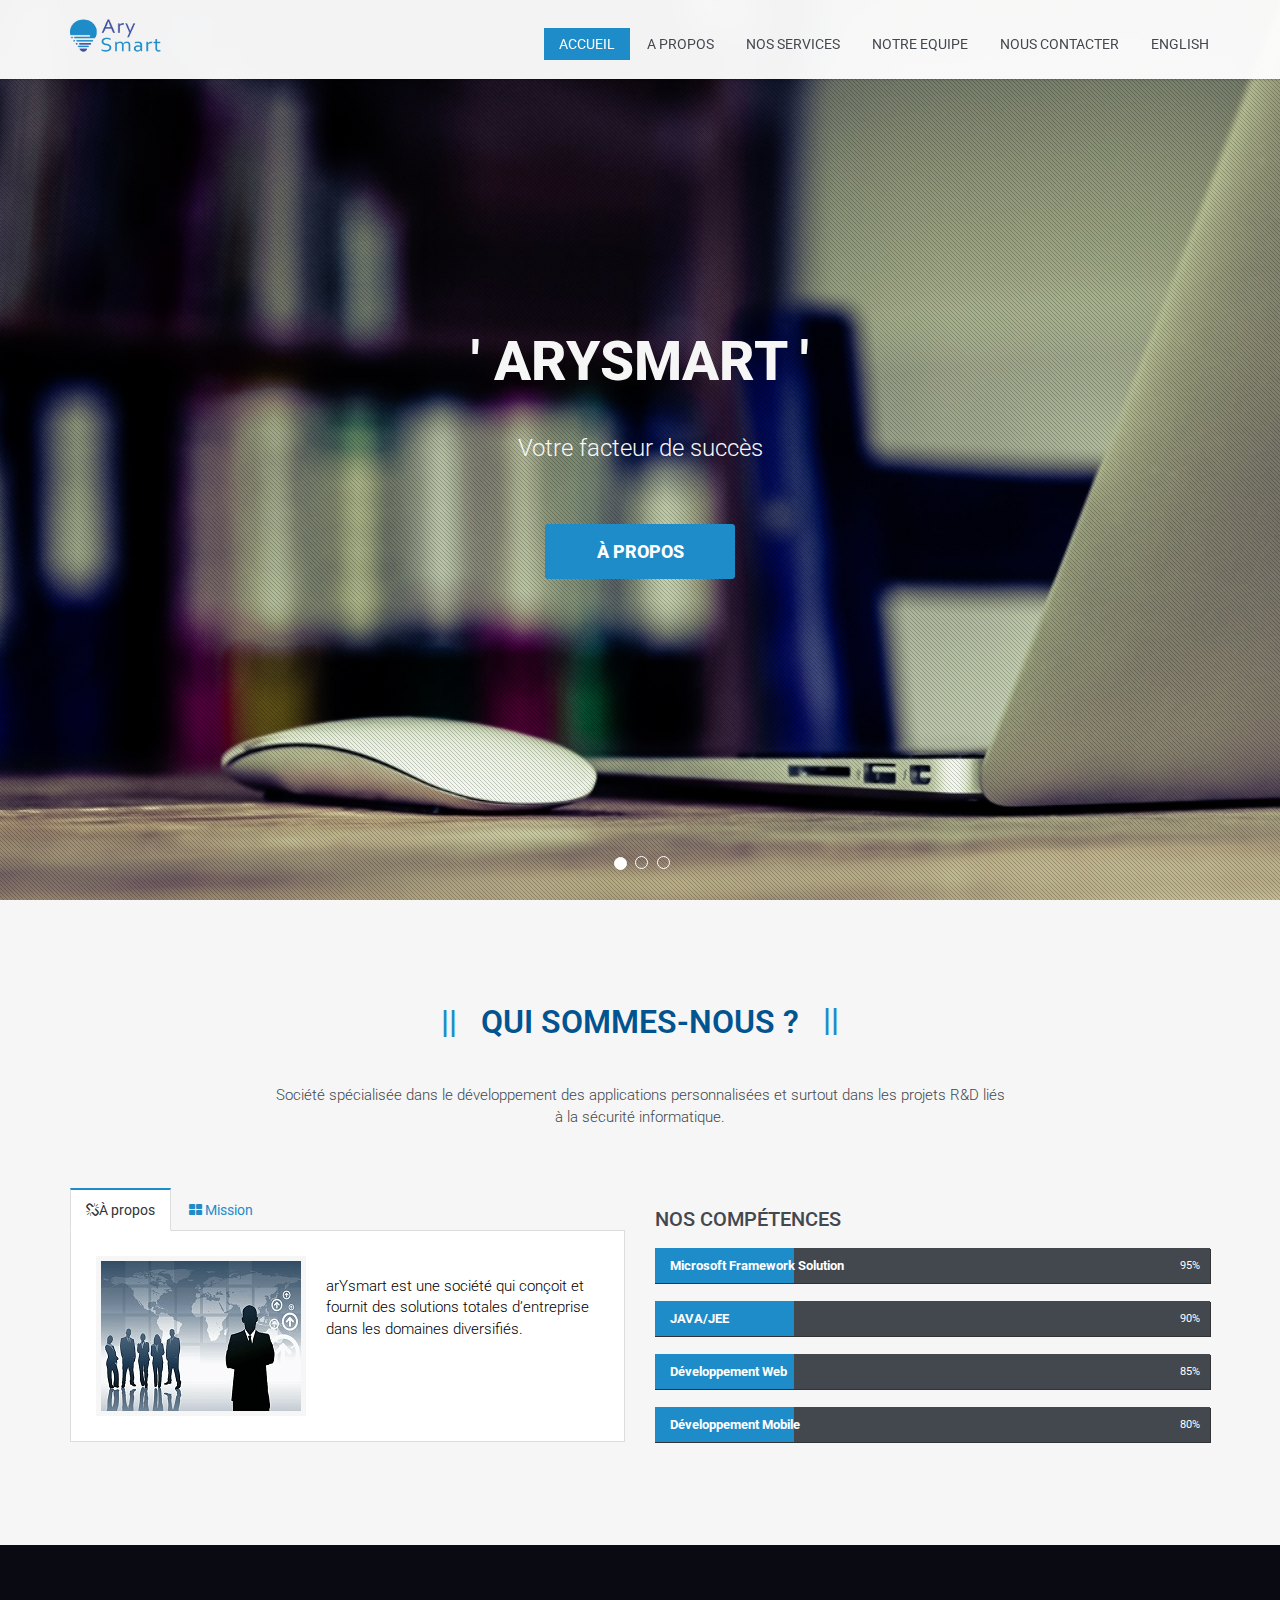
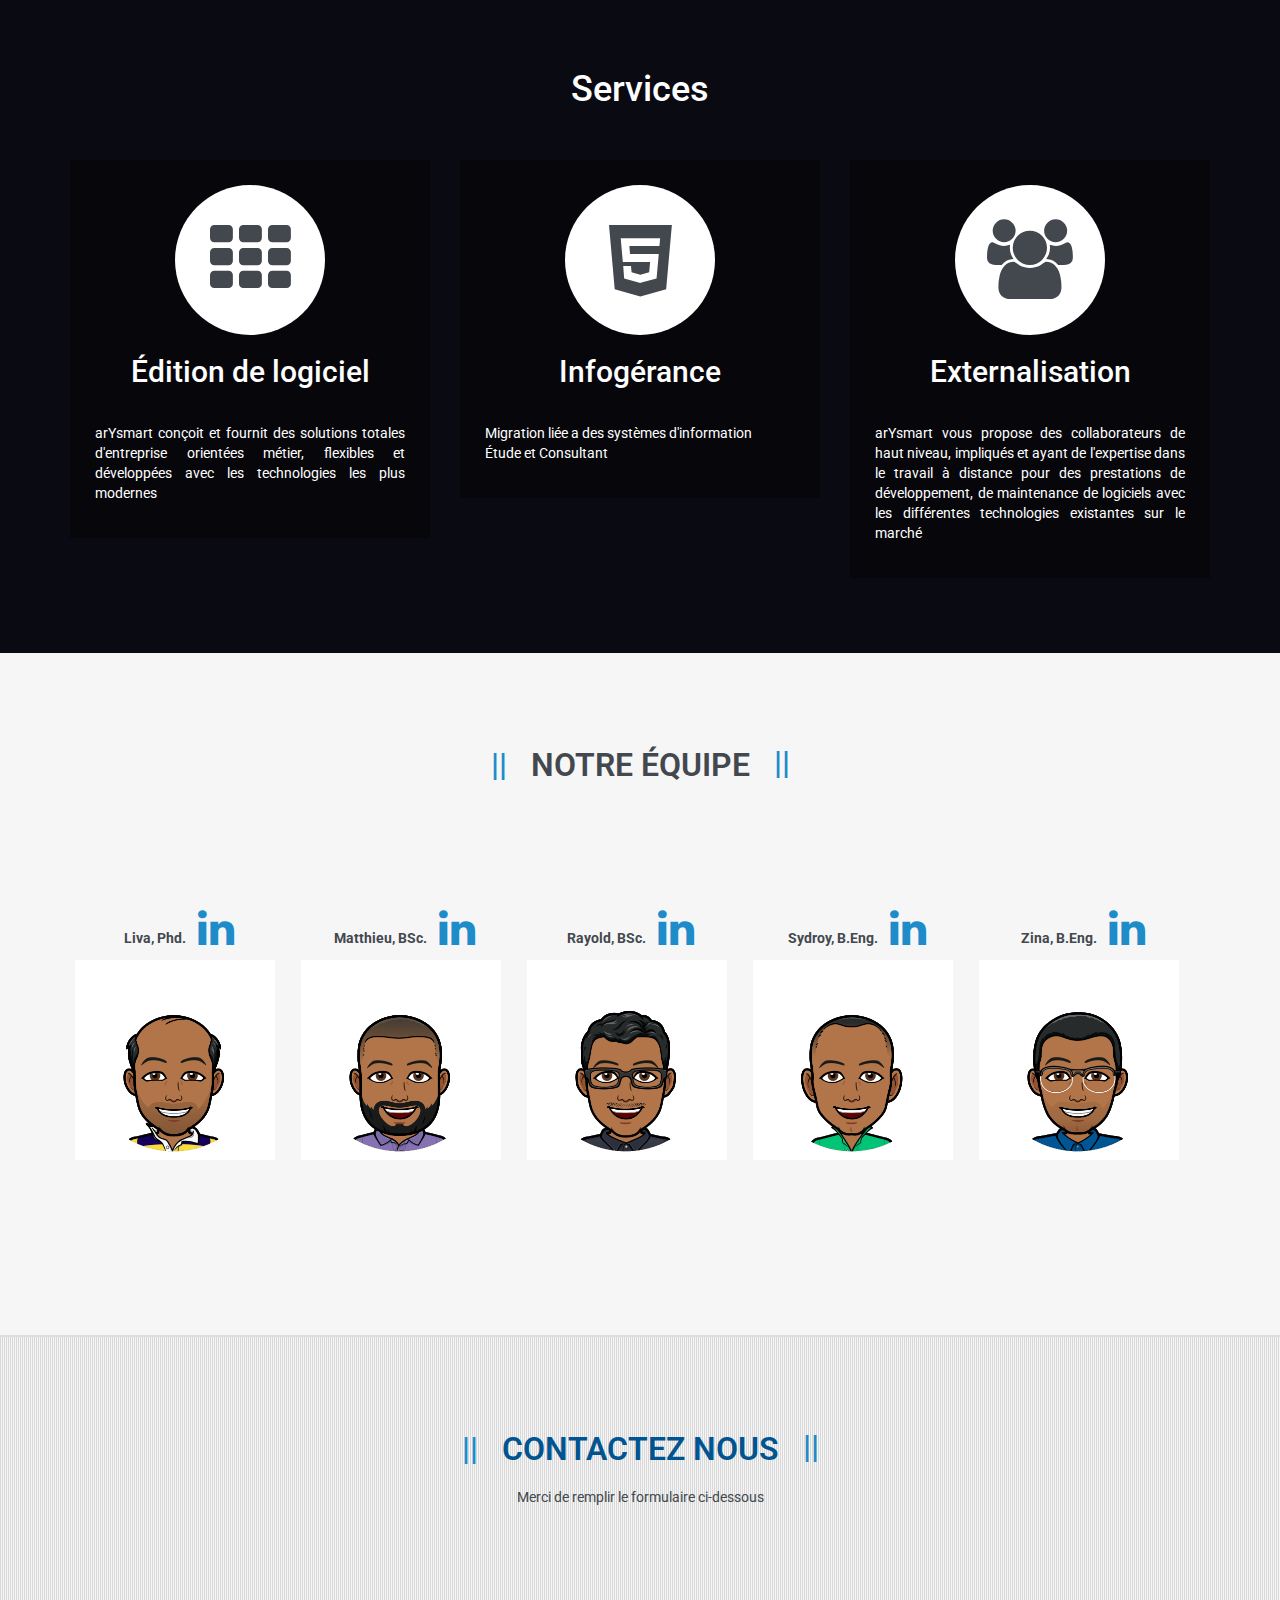
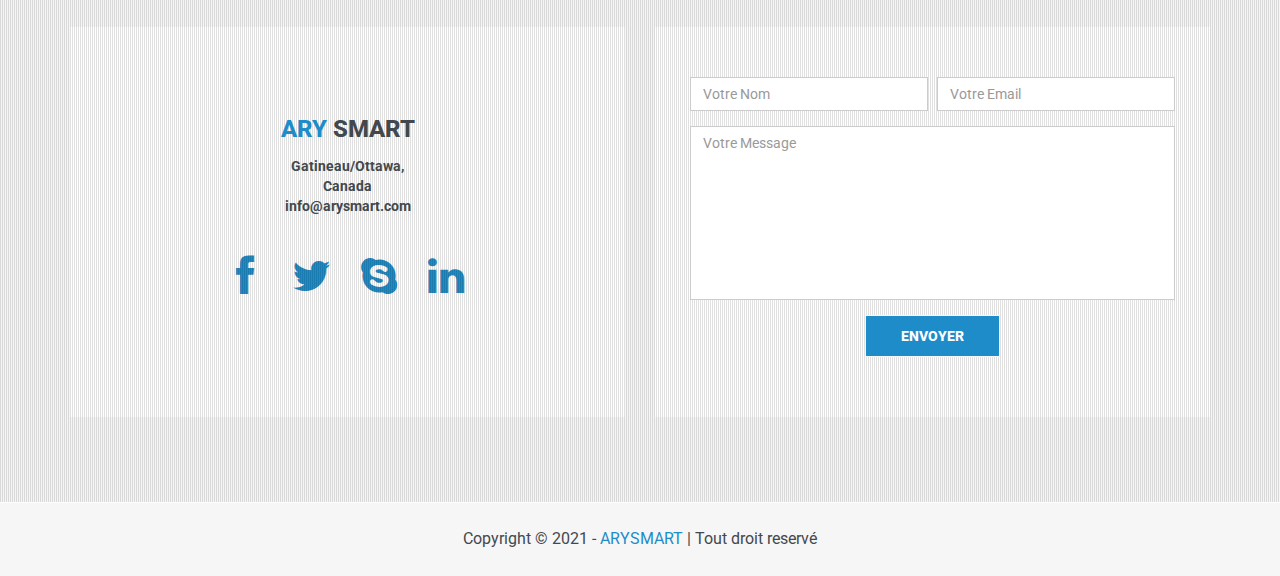
<file: index.html>
﻿<!DOCTYPE html>
<html lang="en">
<head> 
	<meta charset="utf-8"> 
	<meta name="viewport" content="width=device-width, initial-scale=1.0"> 
	<meta name="description" content="SSII nearshore: arYsmart votre facteur de succès.">
	<meta name="keywords" content="ARY, SMART, Nearshore, Service, Digital, Logiciel, JAVA" /> 
	<meta name="author" content=""> 
	<title>arYsmart , votre facteur de succès.</title> 
	<link href="css/bootstrap.min.css" rel="stylesheet">
	<link href="css/prettyPhoto.css" rel="stylesheet"> 
	<link href="css/font-awesome.min.css" rel="stylesheet">
	<link href="css/animate.css" rel="stylesheet"> 
	<link href="css/main.css" rel="stylesheet">
	<link href="css/responsive.css" rel="stylesheet"> 
	<!--[if lt IE 9]> <script src="js/html5shiv.js"></script> 
	<script src="js/respond.min.js"></script> <![endif]--> 
	<link rel="shortcut icon" href="images/ico/favicon.png"> 
	<link rel="apple-touch-icon-precomposed" sizes="144x144" href="images/ico/apple-touch-icon-144-precomposed.png"> 
	<link rel="apple-touch-icon-precomposed" sizes="114x114" href="images/ico/apple-touch-icon-114-precomposed.png"> 
	<link rel="apple-touch-icon-precomposed" sizes="72x72" href="images/ico/apple-touch-icon-72-precomposed.png"> 
	<link rel="apple-touch-icon-precomposed" href="images/ico/apple-touch-icon-57-precomposed.png">
    <style type="text/css">
<!--
.Style1 {color: #000000}
-->

  img.icn{
	  width:18px ; height : 18px 
  }
  img.logo{
	  width: 92px; height : 40px
 }
    </style>
</head><!--/head-->
<body>
	<div class="preloader">
		<div class="preloder-wrap">
			<div class="preloder-inner"> 
				<div class="ball"></div> 
				<div class="ball"></div> 
				<div class="ball"></div> 
				<div class="ball"></div> 
				<div class="ball"></div> 
				<div class="ball"></div> 
				<div class="ball"></div>
			</div>
		</div>
	</div><!--/.preloader-->
	<header id="navigation"> 
		<div class="navbar navbar-inverse navbar-fixed-top" role="banner"> 
			<div class="container"> 
				<div class="navbar-header"> 
					<button type="button" class="navbar-toggle" data-toggle="collapse" data-target=".navbar-collapse"> 
						<span class="sr-only">Toggle navigation</span> <span class="icon-bar"></span> <span class="icon-bar"></span> <span class="icon-bar"></span> 
					</button> 
					<a class="navbar-brand" href="index.html"><h1><img  class = "logo" src="images/logo.png" alt="logo"></h1></a> 
				</div> 
				<div class="collapse navbar-collapse"> 
					<ul class="nav navbar-nav navbar-right"> 
						<li class="scroll active"><a href="#navigation">ACCUEIL</a></li> 
						<li class="scroll"><a href="#about-us">A PROPOS</a></li> 
						<li class="scroll"><a href="#services">NOS SERVICES</a></li> 
						<li class="scroll"><a href="#our-team">NOTRE EQUIPE</a></li> 
						<li class="scroll"><a href="#contact">NOUS CONTACTER</a></li> 
   					    <li><a href="indexEn.html">  English</a></li>
					  	
					</ul> 
					
				</div> 
			</div> 
		</div><!--/navbar--> 
	</header> <!--/#navigation--> 

	<section id="home">
		<div class="home-pattern"></div>
		<div id="main-carousel" class="carousel slide" data-ride="carousel"> 
			<ol class="carousel-indicators">
				<li data-target="#main-carousel" data-slide-to="0" class="active"></li>
				<li data-target="#main-carousel" data-slide-to="1"></li>
				<li data-target="#main-carousel" data-slide-to="2"></li>
			</ol><!--/.carousel-indicators--> 
			<div class="carousel-inner">
				<div class="item active" style="background-image: url(images/slider/slide3.jpg)"> 
					<div class="carousel-caption"> 
						<div> 
							<h2 class="heading animated bounceInDown">' arYsmart '</h2> 
							<p class="animated bounceInUp">Votre facteur de succès</p>
							<p class="animated bounceInUp"></p>
                            <a class="btn btn-default slider-btn animated fadeIn" href="#about-us">À Propos</a>						
						</div> 
					</div> 
				</div>
		<!-- 		<div class="item" style="background-image: url(images/slider/slide2.jpg)"> 
					<div class="carousel-caption"> <div> 
						<h2 class="heading animated bounceInDown">Notre Service</h2> 
						<p class="animated bounceInUp">Notre Service en détail </p> <a class="btn btn-default slider-btn animated fadeIn" href="#services">Services</a> 
					</div> 
				</div> 
			</div> 
			<div class="item" style="background-image: url(images/slider/slide1.jpg)"> 
				<div class="carousel-caption"> 
					<div> 
						<h2 class="heading animated bounceInRight">Fully Responsive Template</h2> 
						<p class="animated bounceInLeft">100% Responsive HTML template</p> 
						<a class="btn btn-default slider-btn animated bounceInUp" href="#">Get Started</a> 
					</div> 
				</div> 
			</div> -->
		</div><!--/.carousel-inner-->

		<a class="carousel-left member-carousel-control hidden-xs" href="#main-carousel" data-slide="prev"><i class="fa fa-angle-left"></i></a>
		<a class="carousel-right member-carousel-control hidden-xs" href="#main-carousel" data-slide="next"><i class="fa fa-angle-right"></i></a>
	</div> 

</section><!--/#home-->

<section id="about-us">
	<div class="container">
		<div class="text-center">
			<div class="col-sm-8 col-sm-offset-2">
				<h2 class="title-one">QUI SOMMES-NOUS ?</h2>
				<p >Société spécialisée dans le développement des applications personnalisées et surtout dans les projets R&D liés à la sécurité informatique. </p>
			</div>
		</div>
		<div class="about-us">
			<div class="row">
				<div class="col-sm-6">
					
			  <ul class="nav nav-tabs">
						<li class="active"><a href="#about" data-toggle="tab"><i class="fa fa-chain-broken"></i>À propos</a></li>
						<li><a href="#mission" data-toggle="tab"><i class="fa fa-th-large"></i> Mission</a></li>
					</ul>
					<div class="tab-content">
						<div class="tab-pane fade in active" id="about">
							<div class="media">
								<img class="pull-left media-object" src="images/about-us/E.jpg" alt="about us"> 
								<div class="media-body">
									<br><p class="Style1">arYsmart  est une société  qui conçoit et fournit des solutions totales d’entreprise dans les domaines diversifiés.  </p>
							  </div>
						  </div>
						</div>
						<div class="tab-pane fade" id="mission">
							<div class="media">
								<img class="pull-left media-object" src="images/about-us/M.jpg" alt="Mission"> 
								<div class="media-body">
									
								</div>
							</div>
						</div>
						
					</div>
				</div>
				<div class="col-sm-6">
					<h3>NOS COMPÉTENCES</h3>
					<div class="skill-bar">
						<div class="skillbar clearfix " data-percent="95%">
							<div class="skillbar-title">
								<span>Microsoft&nbsp;Framework&nbsp;Solution </span>
							</div>
							<div class="skillbar-bar"></div>
							<div class="skill-bar-percent">95%</div>
						</div> <!-- End Skill Bar -->
						<div class="skillbar clearfix" data-percent="90%">
							<div class="skillbar-title"><span>JAVA/JEE</span></div>
							<div class="skillbar-bar"></div>
							<div class="skill-bar-percent">90%</div>
						</div> <!-- End Skill Bar -->
						<div class="skillbar clearfix " data-percent="85%">
							<div class="skillbar-title"><span>Développement&nbsp;Web</span></div>
							<div class="skillbar-bar"></div>
							<div class="skill-bar-percent">85%</div>
						</div> <!-- End Skill Bar -->
						<div class="skillbar clearfix " data-percent="80%">
							<div class="skillbar-title"><span>Développement&nbsp;Mobile </span></div>
							<div class="skillbar-bar"></div>
							<div class="skill-bar-percent">80%</div>
						</div> <!-- End Skill Bar -->
						
					</div>
				</div>
			</div>
		</div>
	</section><!--/#about-us-->

	<section id="services" class="parallax-section">
		<div class="container">
			<div class="row text-center">
				<div class="col-sm-8 col-sm-offset-2">
				  <p>&nbsp;</p>
			  </div>
			</div>
			<div class="row">
				<div class="col-sm-12">
					<div class="our-service">
                    <h1>Services</h1>
                    
						<div class="services row">
							<div class="col-sm-4">
								<div class="single-service">
									<i class="fa fa-th"></i>
									<h2>Édition de logiciel </h2>
									<p align="justify">arYsmart conçoit et fournit des solutions totales d'entreprise orientées métier, flexibles et développées avec les technologies les plus modernes </p>
							  </div>
							</div>
							<div class="col-sm-4">
								<div class="single-service">
									<i class="fa fa-html5"></i>
									<h2>Infogérance </h2>
									<p> 
								      Migration liée a des systèmes d'information <br>
									    
								      Étude et Consultant </p>
							  </div>
							</div>
							<div class="col-sm-4">
								<div class="single-service">
									<i class="fa fa-users"></i>
									<h2>Externalisation </h2>
									<p align="justify">arYsmart vous propose des collaborateurs de haut niveau, 
                                    impliqués et ayant de l'expertise dans le travail à distance  pour des prestations de développement,
                                    de maintenance de logiciels avec les différentes technologies existantes sur le marché </p>
							  </div>
							</div></div>
						</div>
					</div>
				</div>
			</div>
		</section><!--/#service-->

		<section id="our-team">
			<div class="container">

				<div class="row text-center">
					<h2 class="title-one">NOTRE ÉQUIPE</h2>
				</div>

					<section class="row2">
	
								<aside class="column2">
									<p style="text-align:center">
										<strong> Liva, Phd.  </strong>
	                           			<a  href="https://www.linkedin.com/in/livarakotomalala/"><i class="fa fa-linkedin fa-fw fa-3x"></i></a>  
                           			</p>                
									<img src="avatars_expl/liva.png" alt="liva" width="200" height="200">
								</aside>

								<aside class="column2">
									<p style="text-align:center">
										<strong> Matthieu, BSc.  </strong>
										<a  href="https://www.linkedin.com/in/matthieu-rafetison-ab797020a/"><i class="fa fa-linkedin fa-fw fa-3x"></i></a> 
									</p>
									<img src="avatars_expl/matth.png" alt="liva" width="200" height="200">
								</aside>

								<aside class="column2">
									<p style="text-align:center">
										<strong> Rayold, BSc.  </strong>
										<a  href="https://mg.linkedin.com/in/rayold-rakotonomenjanahary-85a79b106?trk=people-guest_people_search-card"><i class="fa fa-linkedin fa-fw fa-3x"></i></a> 
									</p>
									<img src="avatars_expl/ray.png" alt="liva" width="200" height="200">
								</aside>

								<aside class="column2">
									<p style="text-align:center"> 
										<strong> Sydroy, B.Eng.  </strong>
										<a  href="https://ca.linkedin.com/in/sydroy-rakotonomenjanahary-1a8402156?trk=people-guest_people_search-card"><i class="fa fa-linkedin fa-fw fa-3x"></i></a> 
									</p>
									<img src="avatars_expl/syd.png" alt="liva" width="200" height="200">
								</aside>


								<aside class="column2">
									<p style="text-align:center">
										<strong> Zina, B.Eng.  </strong>
										<a  href="https://ca.linkedin.com/in/zina-marilala-492408139"><i class="fa fa-linkedin fa-fw fa-3x"></i></a>
									</p>
									<img src="avatars_expl/zina.png" alt="liva" width="200" height="200">
								</aside>


						

						<h2>&nbsp;</h2>
					  <p>&nbsp;</p>
					</section>
                <br>
                <br>
                
				
							
		</section><!--/#Our-Team--> 
						<section id="contact">
							<div class="container">
								<div class="row text-center clearfix">
									<div class="col-sm-8 col-sm-offset-2">
										<div class="contact-heading">
											<h2 class="title-one">CONTACTEZ NOUS</h2>
											<p>Merci de remplir le formulaire ci-dessous</p>
										</div>
								  </div>
								</div>
							</div>
							<div class="container">
								<div class="contact-details">
									<div class="pattern"></div>
									<div class="row text-center clearfix">
										<div class="col-sm-6">
											<div class="contact-address"><address><p><span> ARY </span> SMART </p><strong>Gatineau/Ottawa, <br>Canada<br> info@arysmart.com</strong><br><small></small></address>
												<div class="list-inline">
													</ul>
                    <br>
                    <ul class="list-inline">
                        <li>
                            <a href="#"><i class="fa fa-facebook fa-fw fa-3x"></i></a>
                        </li>
                        <li>
                            <a href="#"><i class="fa fa-twitter fa-fw fa-3x"></i></a>
                        </li>
                     
                         <li>
                            <a href="#"><i class="fa fa-skype fa-fw fa-3x"></i></a>
                        </li>
                         <li>
                           <a href="#"><i class="fa fa-linkedin fa-fw fa-3x"></i></a>
                        </li>
                         
                  </ul>
												</div>
											</div>
										</div>
								  <div class="col-sm-6"> 
											<div id="contact-form-section">
												<div class="status alert alert-success" style="display: none"></div>
												<form id="contact-form" class="contact" name="contact-form" method="post" action="send-mail.php">
													<div class="form-group">
														<input type="text" name="name" class="form-control name-field" required="required" placeholder="Votre Nom"></div>
													<div class="form-group">
															<input type="email" name="email" class="form-control mail-field" required="required" placeholder="Votre Email">
														</div> 
													<div class="form-group">
															<textarea name="message" id="message" required="required" class="form-control" rows="8" placeholder="Votre Message"></textarea>
														</div> 
													<div class="form-group">
															<button type="submit" class="btn btn-primary">Envoyer</button>
														</div>
												</form> 
												</div>
											</div>
										</div>
							  </div>
						  </div> 
</section> <!--/#contact--> 

	<footer id="footer"> 
		<div class="container"> 
			<div class="text-center"> 
				<p>Copyright &copy; 2021 - <a href="http://arysmart.com/">ARYSMART</a> | Tout droit reservé</p> 
			</div> 
		</div> 
	</footer> <!--/#footer--> 

	<script type="text/javascript" src="js/jquery.js"></script> 
	<script type="text/javascript" src="js/bootstrap.min.js"></script>
	<script type="text/javascript" src="js/smoothscroll.js"></script> 
	<script type="text/javascript" src="js/jquery.isotope.min.js"></script>
	<script type="text/javascript" src="js/jquery.prettyPhoto.js"></script> 
	<script type="text/javascript" src="js/jquery.parallax.js"></script> 
	<script type="text/javascript" src="js/main.js"></script> 
</body>
</html>
</file>
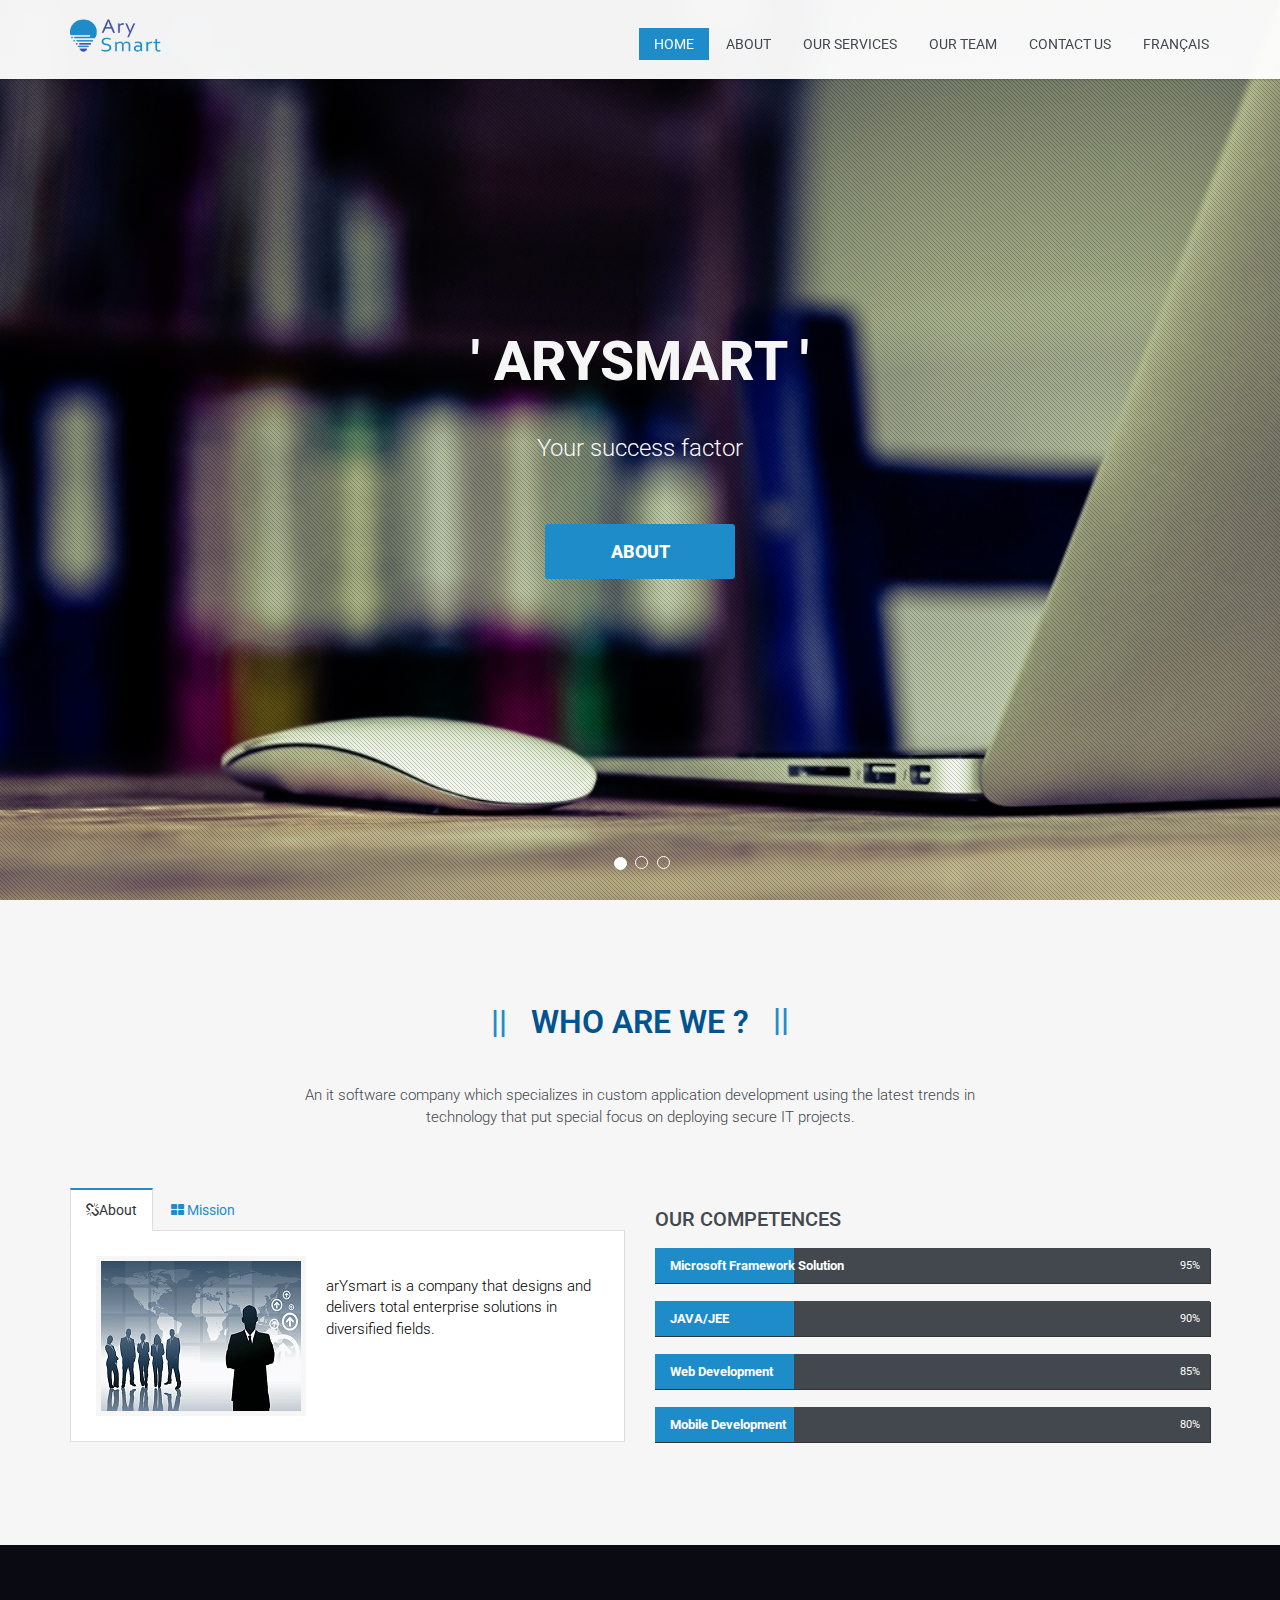
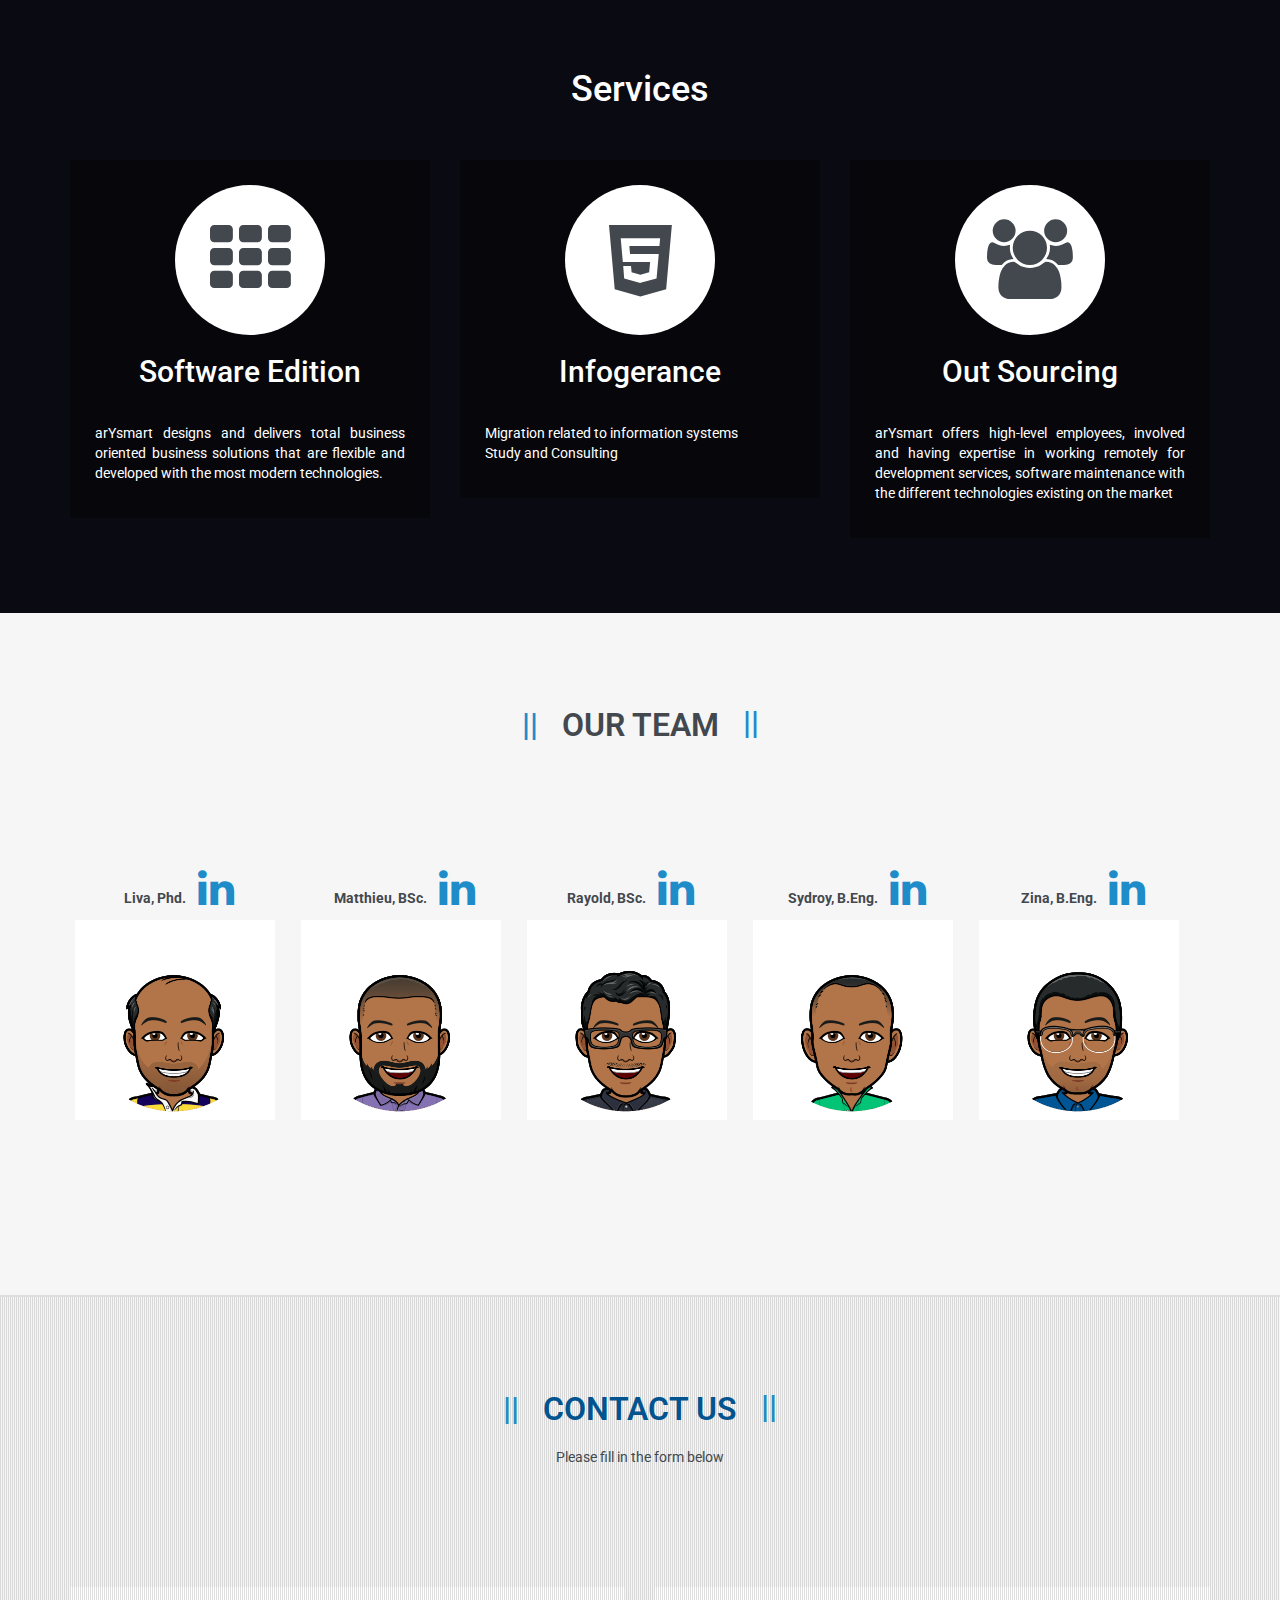
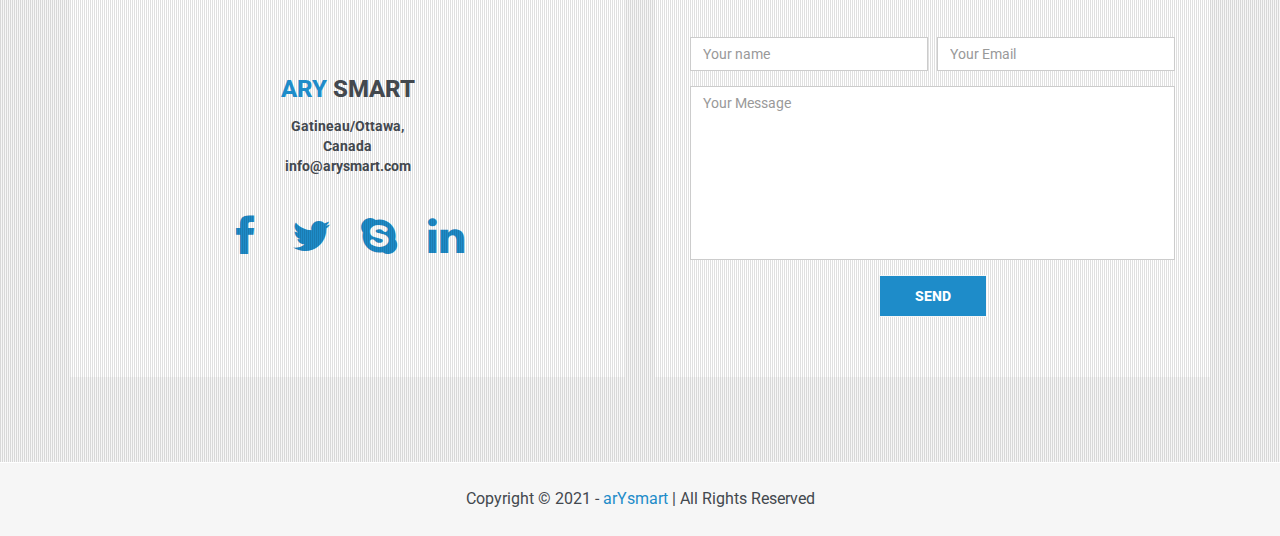
<file: indexEn.html>
<!DOCTYPE html>
<html lang="en">
<head> 
	<meta charset="utf-8"> 
	<meta name="viewport" content="width=device-width, initial-scale=1.0"> 
	<meta name="description" content="SSII nearshore: arYsmart Your success factor.">
	<meta name="keywords" content="ARY, SMART, Nearshore, Service, Digital, Textile, JAVA" /> 
	<meta name="author" content=""> 
	<title>arYsmart , Your success factor</title> 
	<link href="css/bootstrap.min.css" rel="stylesheet">
	<link href="css/prettyPhoto.css" rel="stylesheet"> 
    <link href="css/font-awesome.min.css" rel="stylesheet"> 
	<link href="css/animate.css" rel="stylesheet"> 
	<link href="css/main.css" rel="stylesheet">
	<link href="css/responsive.css" rel="stylesheet"> 
	<!--[if lt IE 9]> <script src="js/html5shiv.js"></script> 
	<script src="js/respond.min.js"></script> <![endif]--> 
	<link rel="shortcut icon" href="images/ico/favicon.png"> 
	<link rel="apple-touch-icon-precomposed" sizes="144x144" href="images/ico/apple-touch-icon-144-precomposed.png"> 
	<link rel="apple-touch-icon-precomposed" sizes="114x114" href="images/ico/apple-touch-icon-114-precomposed.png"> 
	<link rel="apple-touch-icon-precomposed" sizes="72x72" href="images/ico/apple-touch-icon-72-precomposed.png"> 
	<link rel="apple-touch-icon-precomposed" href="images/ico/apple-touch-icon-57-precomposed.png">
    <style type="text/css">
<!--
.Style1 {color: #000000}
-->

  img.icn{
	  width:18px ; height: 18px 
  }
  img.logo{
	width:92px ; height : 40px 
 
  }

    </style>
</head><!--/head-->
<body>
	<div class="preloader">
		<div class="preloder-wrap">
			<div class="preloder-inner"> 
				<div class="ball"></div> 
				<div class="ball"></div> 
				<div class="ball"></div> 
				<div class="ball"></div> 
				<div class="ball"></div> 
				<div class="ball"></div> 
				<div class="ball"></div>
			</div>
		</div>
	</div><!--/.preloader-->
	<header id="navigation"> 
		<div class="navbar navbar-inverse navbar-fixed-top" role="banner"> 
			<div class="container"> 
				<div class="navbar-header"> 
					<button type="button" class="navbar-toggle" data-toggle="collapse" data-target=".navbar-collapse"> 
						<span class="sr-only">Toggle navigation</span> <span class="icon-bar"></span> <span class="icon-bar"></span> <span class="icon-bar"></span> 
					</button> 
					<a class="navbar-brand" href="indexEn.html"><h1><img class='logo' src="images/logo.png" alt="logo"></h1></a> 
				</div> 
				<div class="collapse navbar-collapse"> 
					<ul class="nav navbar-nav navbar-right"> 
						<li class="scroll active"><a href="#navigation">Home</a></li> 
						<li class="scroll"><a href="#about-us">About </a></li> 
						<li class="scroll"><a href="#services">Our SERVICES</a></li> 
						<li class="scroll"><a href="#our-team">Our team</a></li> 
						<li class="scroll"><a href="#contact">Contact us</a> </li> 
						

				     	<li><a href="index.html">  Français</a></li>
  						
					</ul> 
					
				</div> 
			</div> 
		</div><!--/navbar--> 
	</header> <!--/#navigation--> 

	<section id="home">
		<div class="home-pattern"></div>
		<div id="main-carousel" class="carousel slide" data-ride="carousel"> 
			<ol class="carousel-indicators">
				<li data-target="#main-carousel" data-slide-to="0" class="active"></li>
				<li data-target="#main-carousel" data-slide-to="1"></li>
				<li data-target="#main-carousel" data-slide-to="2"></li>
			</ol><!--/.carousel-indicators--> 
			<div class="carousel-inner">
				<div class="item active" style="background-image: url(images/slider/slide3.jpg)"> 
					<div class="carousel-caption"> 
						<div> 
							<h2 class="heading animated bounceInDown">' arYsmart '</h2> 
							<p class="animated bounceInUp">Your success factor</p>
							<p class="animated bounceInUp"></p>
                            <a class="btn btn-default slider-btn animated fadeIn" href="#about-us">About</a>						
						</div> 
					</div> 
				</div>
		<!-- 		<div class="item" style="background-image: url(images/slider/slide2.jpg)"> 
					<div class="carousel-caption"> <div> 
						<h2 class="heading animated bounceInDown">Our Service</h2> 
						<p class="animated bounceInUp">Our Service in detail </p> <a class="btn btn-default slider-btn animated fadeIn" href="#services">Services</a> 
					</div> 
				</div> 
			</div> 
			<div class="item" style="background-image: url(images/slider/slide1.jpg)"> 
				<div class="carousel-caption"> 
					<div> 
						<h2 class="heading animated bounceInRight">Fully Responsive Template</h2> 
						<p class="animated bounceInLeft">100% Responsive HTML template</p> 
						<a class="btn btn-default slider-btn animated bounceInUp" href="#">Get Started</a> 
					</div> 
				</div> 
			</div> -->
		</div><!--/.carousel-inner-->

		<a class="carousel-left member-carousel-control hidden-xs" href="#main-carousel" data-slide="prev"><i class="fa fa-angle-left"></i></a>
		<a class="carousel-right member-carousel-control hidden-xs" href="#main-carousel" data-slide="next"><i class="fa fa-angle-right"></i></a>
	</div> 

</section><!--/#home-->

<section id="about-us">
	<div class="container">
		<div class="text-center">
			<div class="col-sm-8 col-sm-offset-2">
				<h2 class="title-one">WHO ARE WE ?</h2>
				<p >An it software company which specializes in custom application development using the latest trends in technology that put special focus on deploying secure IT projects. </p>
			</div>
		</div>
		<div class="about-us">
			<div class="row">
				<div class="col-sm-6">
					
			  <ul class="nav nav-tabs">
						<li class="active"><a href="#about" data-toggle="tab"><i class="fa fa-chain-broken"></i>About</a></li>
						<li><a href="#mission" data-toggle="tab"><i class="fa fa-th-large"></i> Mission</a></li>
					</ul>
					<div class="tab-content">
						<div class="tab-pane fade in active" id="about">
							<div class="media">
								<img class="pull-left media-object" src="images/about-us/E.jpg" alt="about us"> 
								<div class="media-body">
									<br><p class="Style1"> arYsmart is a company that designs and delivers total enterprise solutions in diversified fields.</p>
							  </div>
						  </div>
						</div>
						<div class="tab-pane fade" id="mission">
							<div class="media">
								<img class="pull-left media-object" src="images/about-us/M.jpg" alt="Mission"> 
								<div class="media-body">
									
								</div>
							</div>
						</div>
						
					</div>
				</div>
				<div class="col-sm-6">
					<h3>OUR COMPETENCES</h3>
					<div class="skill-bar">
						<div class="skillbar clearfix " data-percent="95%">
							<div class="skillbar-title">
								<span>Microsoft&nbsp;Framework&nbsp;Solution </span>
							</div>
							<div class="skillbar-bar"></div>
							<div class="skill-bar-percent">95%</div>
						</div> <!-- End Skill Bar -->
						<div class="skillbar clearfix" data-percent="90%">
							<div class="skillbar-title"><span>JAVA/JEE</span></div>
							<div class="skillbar-bar"></div>
							<div class="skill-bar-percent">90%</div>
						</div> <!-- End Skill Bar -->
						<div class="skillbar clearfix " data-percent="85%">
							<div class="skillbar-title"><span>Web&nbsp;Development</span></div>
							<div class="skillbar-bar"></div>
							<div class="skill-bar-percent">85%</div>
						</div> <!-- End Skill Bar -->
						<div class="skillbar clearfix " data-percent="80%">
							<div class="skillbar-title"><span>Mobile&nbsp;Development </span></div>
							<div class="skillbar-bar"></div>
							<div class="skill-bar-percent">80%</div>
						</div> <!-- End Skill Bar -->
						
					</div>
				</div>
			</div>
		</div>
	</section><!--/#about-us-->

	<section id="services" class="parallax-section">
		<div class="container">
			<div class="row text-center">
				<div class="col-sm-8 col-sm-offset-2">
				  <p>&nbsp;</p>
			  </div>
			</div>
			<div class="row">
				<div class="col-sm-12">
					<div class="our-service">
                    <h1>Services</h1>
                    
						<div class="services row">
							<div class="col-sm-4">
								<div class="single-service">
									<i class="fa fa-th"></i>
									<h2>Software Edition  </h2>
									<p align="justify">arYsmart designs and delivers total business oriented business solutions that are flexible and developed with the most modern technologies. </p>
							  </div>
							</div>
							<div class="col-sm-4">
								<div class="single-service">
									<i class="fa fa-html5"></i>
									<h2>Infogerance </h2>
									<p> 
										Migration related to information systems<br>
									    
								      Study and Consulting </p>
							  </div>
							</div>
							<div class="col-sm-4">
								<div class="single-service">
									<i class="fa fa-users"></i>
									<h2>Out Sourcing </h2>
									<p align="justify">arYsmart offers high-level employees, involved and having expertise in working remotely for development services, software maintenance with the different technologies existing on the market</p>
							  </div>
							</div></div>
						</div>
					</div>
				</div>
			</div>
		</section><!--/#service-->

		<section id="our-team">
			<div class="container">

				<div class="row text-center">
					<h2 class="title-one">OUR TEAM</h2>
				</div>

					<section class="row2">
	
								<aside class="column2">
									<p style="text-align:center">
										<strong> Liva, Phd.  </strong>
	                           			<a  href="https://www.linkedin.com/in/livarakotomalala/"><i class="fa fa-linkedin fa-fw fa-3x"></i></a>  
                           			</p>                
									<img src="avatars_expl/liva.png" alt="liva" width="200" height="200">
								</aside>

								<aside class="column2">
									<p style="text-align:center">
										<strong> Matthieu, BSc.  </strong>
										<a  href="https://www.linkedin.com/in/matthieu-rafetison-ab797020a/"><i class="fa fa-linkedin fa-fw fa-3x"></i></a> 
									</p>
									<img src="avatars_expl/matth.png" alt="liva" width="200" height="200">
								</aside>

								<aside class="column2">
									<p style="text-align:center">
										<strong> Rayold, BSc.  </strong>
										<a  href="https://mg.linkedin.com/in/rayold-rakotonomenjanahary-85a79b106?trk=people-guest_people_search-card"><i class="fa fa-linkedin fa-fw fa-3x"></i></a> 
									</p>
									<img src="avatars_expl/ray.png" alt="liva" width="200" height="200">
								</aside>

								<aside class="column2">
									<p style="text-align:center"> 
										<strong> Sydroy, B.Eng.  </strong>
										<a  href="https://ca.linkedin.com/in/sydroy-rakotonomenjanahary-1a8402156?trk=people-guest_people_search-card"><i class="fa fa-linkedin fa-fw fa-3x"></i></a> 
									</p>
									<img src="avatars_expl/syd.png" alt="liva" width="200" height="200">
								</aside>


								<aside class="column2">
									<p style="text-align:center">
										<strong> Zina, B.Eng.  </strong>
										<a  href="https://ca.linkedin.com/in/zina-marilala-492408139"><i class="fa fa-linkedin fa-fw fa-3x"></i></a>
									</p>
									<img src="avatars_expl/zina.png" alt="liva" width="200" height="200">
								</aside>


						

						<h2>&nbsp;</h2>
					  <p>&nbsp;</p>
					</section>
                <br>
                <br>
                
				
							
		</section><!--/#Our-Team--> 


		
						<section id="contact">
							<div class="container">
								<div class="row text-center clearfix">
									<div class="col-sm-8 col-sm-offset-2">
										<div class="contact-heading">
											<h2 class="title-one">CONTACT US</h2>
											<p>Please fill in the form below</p>
										</div>
								  </div>
								</div>
							</div>
							<div class="container">
								<div class="contact-details">
									<div class="pattern"></div>
									<div class="row text-center clearfix">
										<div class="col-sm-6">
											<div class="contact-address"><address><p><span> ARY </span> SMART </p><strong>Gatineau/Ottawa, <br>Canada<br> info@arysmart.com</strong><br><small></small></address>
												<div class="list-inline">
													</ul>
                    <br>
                    <ul class="list-inline">
                        <li>
                            <a href="#"><i class="fa fa-facebook fa-fw fa-3x"></i></a>
                        </li>
                        <li>
                            <a href="#"><i class="fa fa-twitter fa-fw fa-3x"></i></a>
                        </li>
                     
                         <li>
                            <a href="#"><i class="fa fa-skype fa-fw fa-3x"></i></a>
                        </li>
                         <li>
                           <a href="#"><i class="fa fa-linkedin fa-fw fa-3x"></i></a>
                        </li>
                         
                  </ul>
												</div>
											</div>
										</div>
								  <div class="col-sm-6"> 
											<div id="contact-form-section">
												<div class="status alert alert-success" style="display: none"></div>
												<form id="contact-form" class="contact" name="contact-form" method="post" action="send-mail.php">
													<div class="form-group">
														<input type="text" name="name" class="form-control name-field" required="required" placeholder="Your name"></div>
													<div class="form-group">
															<input type="email" name="email" class="form-control mail-field" required="required" placeholder="Your Email">
														</div> 
														
													<div class="form-group">
															<textarea name="message" id="message" required="required" class="form-control" rows="8" placeholder="Your Message"></textarea>
														</div> 
													<div class="form-group">
															<button type="submit" class="btn btn-primary">Send</button>
														</div>
													</form> 
												</div>
											</div>
										</div>
							  </div>
						  </div> 
</section> <!--/#contact--> 

	<footer id="footer"> 
		<div class="container"> 
			<div class="text-center"> 
				<p>Copyright &copy; 2021 - <a href="http://arysmart.com/">arYsmart</a> | All Rights Reserved</p> 
			</div> 
		</div> 
	</footer> <!--/#footer--> 

	<script type="text/javascript" src="js/jquery.js"></script> 
	<script type="text/javascript" src="js/bootstrap.min.js"></script>
	<script type="text/javascript" src="js/smoothscroll.js"></script> 
	<script type="text/javascript" src="js/jquery.isotope.min.js"></script>
	<script type="text/javascript" src="js/jquery.prettyPhoto.js"></script> 
	<script type="text/javascript" src="js/jquery.parallax.js"></script> 
	<script type="text/javascript" src="js/main.js"></script> 
</body>
</html>
</file>
<file: css/prettyPhoto.css>
div.pp_default .pp_top,div.pp_default .pp_top .pp_middle,div.pp_default .pp_top .pp_left,div.pp_default .pp_top .pp_right,div.pp_default .pp_bottom,div.pp_default .pp_bottom .pp_left,div.pp_default .pp_bottom .pp_middle,div.pp_default .pp_bottom .pp_right{height:13px}
div.pp_default .pp_top .pp_left{background:url(../images/prettyPhoto/default/sprite.png) -78px -93px no-repeat}
div.pp_default .pp_top .pp_middle{background:url(../images/prettyPhoto/default/sprite_x.png) top left repeat-x}
div.pp_default .pp_top .pp_right{background:url(../images/prettyPhoto/default/sprite.png) -112px -93px no-repeat}
div.pp_default .pp_content .ppt{color:#f8f8f8}
div.pp_default .pp_content_container .pp_left{background:url(../images/prettyPhoto/default/sprite_y.png) -7px 0 repeat-y;padding-left:13px}
div.pp_default .pp_content_container .pp_right{background:url(../images/prettyPhoto/default/sprite_y.png) top right repeat-y;padding-right:13px}
div.pp_default .pp_next:hover{background:url(../images/prettyPhoto/default/sprite_next.png) center right no-repeat;cursor:pointer}
div.pp_default .pp_previous:hover{background:url(../images/prettyPhoto/default/sprite_prev.png) center left no-repeat;cursor:pointer}
div.pp_default .pp_expand{background:url(../images/prettyPhoto/default/sprite.png) 0 -29px no-repeat;cursor:pointer;width:28px;height:28px}
div.pp_default .pp_expand:hover{background:url(../images/prettyPhoto/default/sprite.png) 0 -56px no-repeat;cursor:pointer}
div.pp_default .pp_contract{background:url(../images/prettyPhoto/default/sprite.png) 0 -84px no-repeat;cursor:pointer;width:28px;height:28px}
div.pp_default .pp_contract:hover{background:url(../images/prettyPhoto/default/sprite.png) 0 -113px no-repeat;cursor:pointer}
div.pp_default .pp_close{width:30px;height:30px;background:url(../images/prettyPhoto/default/sprite.png) 2px 1px no-repeat;cursor:pointer}
div.pp_default .pp_gallery ul li a{background:url(../images/prettyPhoto/default/default_thumb.png) center center #f8f8f8;border:1px solid #aaa}
div.pp_default .pp_social{margin-top:7px}
div.pp_default .pp_gallery a.pp_arrow_previous,div.pp_default .pp_gallery a.pp_arrow_next{position:static;left:auto}
div.pp_default .pp_nav .pp_play,div.pp_default .pp_nav .pp_pause{background:url(../images/prettyPhoto/default/sprite.png) -51px 1px no-repeat;height:30px;width:30px}
div.pp_default .pp_nav .pp_pause{background-position:-51px -29px}
div.pp_default a.pp_arrow_previous,div.pp_default a.pp_arrow_next{background:url(../images/prettyPhoto/default/sprite.png) -31px -3px no-repeat;height:20px;width:20px;margin:4px 0 0}
div.pp_default a.pp_arrow_next{left:52px;background-position:-82px -3px}
div.pp_default .pp_content_container .pp_details{margin-top:5px}
div.pp_default .pp_nav{clear:none;height:30px;width:110px;position:relative}
div.pp_default .pp_nav .currentTextHolder{font-family:Georgia;font-style:italic;color:#999;font-size:11px;left:75px;line-height:25px;position:absolute;top:2px;margin:0;padding:0 0 0 10px}
div.pp_default .pp_close:hover,div.pp_default .pp_nav .pp_play:hover,div.pp_default .pp_nav .pp_pause:hover,div.pp_default .pp_arrow_next:hover,div.pp_default .pp_arrow_previous:hover{opacity:0.7}
div.pp_default .pp_description{font-size:11px;font-weight:700;line-height:14px;margin:5px 50px 5px 0}
div.pp_default .pp_bottom .pp_left{background:url(../images/prettyPhoto/default/sprite.png) -78px -127px no-repeat}
div.pp_default .pp_bottom .pp_middle{background:url(../images/prettyPhoto/default/sprite_x.png) bottom left repeat-x}
div.pp_default .pp_bottom .pp_right{background:url(../images/prettyPhoto/default/sprite.png) -112px -127px no-repeat}
div.pp_default .pp_loaderIcon{background:url(../images/prettyPhoto/default/loader.gif) center center no-repeat}
div.light_rounded .pp_top .pp_left{background:url(../images/prettyPhoto/light_rounded/sprite.png) -88px -53px no-repeat}
div.light_rounded .pp_top .pp_right{background:url(../images/prettyPhoto/light_rounded/sprite.png) -110px -53px no-repeat}
div.light_rounded .pp_next:hover{background:url(../images/prettyPhoto/light_rounded/btnNext.png) center right no-repeat;cursor:pointer}
div.light_rounded .pp_previous:hover{background:url(../images/prettyPhoto/light_rounded/btnPrevious.png) center left no-repeat;cursor:pointer}
div.light_rounded .pp_expand{background:url(../images/prettyPhoto/light_rounded/sprite.png) -31px -26px no-repeat;cursor:pointer}
div.light_rounded .pp_expand:hover{background:url(../images/prettyPhoto/light_rounded/sprite.png) -31px -47px no-repeat;cursor:pointer}
div.light_rounded .pp_contract{background:url(../images/prettyPhoto/light_rounded/sprite.png) 0 -26px no-repeat;cursor:pointer}
div.light_rounded .pp_contract:hover{background:url(../images/prettyPhoto/light_rounded/sprite.png) 0 -47px no-repeat;cursor:pointer}
div.light_rounded .pp_close{width:75px;height:22px;background:url(../images/prettyPhoto/light_rounded/sprite.png) -1px -1px no-repeat;cursor:pointer}
div.light_rounded .pp_nav .pp_play{background:url(../images/prettyPhoto/light_rounded/sprite.png) -1px -100px no-repeat;height:15px;width:14px}
div.light_rounded .pp_nav .pp_pause{background:url(../images/prettyPhoto/light_rounded/sprite.png) -24px -100px no-repeat;height:15px;width:14px}
div.light_rounded .pp_arrow_previous{background:url(../images/prettyPhoto/light_rounded/sprite.png) 0 -71px no-repeat}
div.light_rounded .pp_arrow_next{background:url(../images/prettyPhoto/light_rounded/sprite.png) -22px -71px no-repeat}
div.light_rounded .pp_bottom .pp_left{background:url(../images/prettyPhoto/light_rounded/sprite.png) -88px -80px no-repeat}
div.light_rounded .pp_bottom .pp_right{background:url(../images/prettyPhoto/light_rounded/sprite.png) -110px -80px no-repeat}
div.dark_rounded .pp_top .pp_left{background:url(../images/prettyPhoto/dark_rounded/sprite.png) -88px -53px no-repeat}
div.dark_rounded .pp_top .pp_right{background:url(../images/prettyPhoto/dark_rounded/sprite.png) -110px -53px no-repeat}
div.dark_rounded .pp_content_container .pp_left{background:url(../images/prettyPhoto/dark_rounded/contentPattern.png) top left repeat-y}
div.dark_rounded .pp_content_container .pp_right{background:url(../images/prettyPhoto/dark_rounded/contentPattern.png) top right repeat-y}
div.dark_rounded .pp_next:hover{background:url(../images/prettyPhoto/dark_rounded/btnNext.png) center right no-repeat;cursor:pointer}
div.dark_rounded .pp_previous:hover{background:url(../images/prettyPhoto/dark_rounded/btnPrevious.png) center left no-repeat;cursor:pointer}
div.dark_rounded .pp_expand{background:url(../images/prettyPhoto/dark_rounded/sprite.png) -31px -26px no-repeat;cursor:pointer}
div.dark_rounded .pp_expand:hover{background:url(../images/prettyPhoto/dark_rounded/sprite.png) -31px -47px no-repeat;cursor:pointer}
div.dark_rounded .pp_contract{background:url(../images/prettyPhoto/dark_rounded/sprite.png) 0 -26px no-repeat;cursor:pointer}
div.dark_rounded .pp_contract:hover{background:url(../images/prettyPhoto/dark_rounded/sprite.png) 0 -47px no-repeat;cursor:pointer}
div.dark_rounded .pp_close{width:75px;height:22px;background:url(../images/prettyPhoto/dark_rounded/sprite.png) -1px -1px no-repeat;cursor:pointer}
div.dark_rounded .pp_description{margin-right:85px;color:#fff}
div.dark_rounded .pp_nav .pp_play{background:url(../images/prettyPhoto/dark_rounded/sprite.png) -1px -100px no-repeat;height:15px;width:14px}
div.dark_rounded .pp_nav .pp_pause{background:url(../images/prettyPhoto/dark_rounded/sprite.png) -24px -100px no-repeat;height:15px;width:14px}
div.dark_rounded .pp_arrow_previous{background:url(../images/prettyPhoto/dark_rounded/sprite.png) 0 -71px no-repeat}
div.dark_rounded .pp_arrow_next{background:url(../images/prettyPhoto/dark_rounded/sprite.png) -22px -71px no-repeat}
div.dark_rounded .pp_bottom .pp_left{background:url(../images/prettyPhoto/dark_rounded/sprite.png) -88px -80px no-repeat}
div.dark_rounded .pp_bottom .pp_right{background:url(../images/prettyPhoto/dark_rounded/sprite.png) -110px -80px no-repeat}
div.dark_rounded .pp_loaderIcon{background:url(../images/prettyPhoto/dark_rounded/loader.gif) center center no-repeat}
div.dark_square .pp_left,div.dark_square .pp_middle,div.dark_square .pp_right,div.dark_square .pp_content{background:#000}
div.dark_square .pp_description{color:#fff;margin:0 85px 0 0}
div.dark_square .pp_loaderIcon{background:url(../images/prettyPhoto/dark_square/loader.gif) center center no-repeat}
div.dark_square .pp_expand{background:url(../images/prettyPhoto/dark_square/sprite.png) -31px -26px no-repeat;cursor:pointer}
div.dark_square .pp_expand:hover{background:url(../images/prettyPhoto/dark_square/sprite.png) -31px -47px no-repeat;cursor:pointer}
div.dark_square .pp_contract{background:url(../images/prettyPhoto/dark_square/sprite.png) 0 -26px no-repeat;cursor:pointer}
div.dark_square .pp_contract:hover{background:url(../images/prettyPhoto/dark_square/sprite.png) 0 -47px no-repeat;cursor:pointer}
div.dark_square .pp_close{width:75px;height:22px;background:url(../images/prettyPhoto/dark_square/sprite.png) -1px -1px no-repeat;cursor:pointer}
div.dark_square .pp_nav{clear:none}
div.dark_square .pp_nav .pp_play{background:url(../images/prettyPhoto/dark_square/sprite.png) -1px -100px no-repeat;height:15px;width:14px}
div.dark_square .pp_nav .pp_pause{background:url(../images/prettyPhoto/dark_square/sprite.png) -24px -100px no-repeat;height:15px;width:14px}
div.dark_square .pp_arrow_previous{background:url(../images/prettyPhoto/dark_square/sprite.png) 0 -71px no-repeat}
div.dark_square .pp_arrow_next{background:url(../images/prettyPhoto/dark_square/sprite.png) -22px -71px no-repeat}
div.dark_square .pp_next:hover{background:url(../images/prettyPhoto/dark_square/btnNext.png) center right no-repeat;cursor:pointer}
div.dark_square .pp_previous:hover{background:url(../images/prettyPhoto/dark_square/btnPrevious.png) center left no-repeat;cursor:pointer}
div.light_square .pp_expand{background:url(../images/prettyPhoto/light_square/sprite.png) -31px -26px no-repeat;cursor:pointer}
div.light_square .pp_expand:hover{background:url(../images/prettyPhoto/light_square/sprite.png) -31px -47px no-repeat;cursor:pointer}
div.light_square .pp_contract{background:url(../images/prettyPhoto/light_square/sprite.png) 0 -26px no-repeat;cursor:pointer}
div.light_square .pp_contract:hover{background:url(../images/prettyPhoto/light_square/sprite.png) 0 -47px no-repeat;cursor:pointer}
div.light_square .pp_close{width:75px;height:22px;background:url(../images/prettyPhoto/light_square/sprite.png) -1px -1px no-repeat;cursor:pointer}
div.light_square .pp_nav .pp_play{background:url(../images/prettyPhoto/light_square/sprite.png) -1px -100px no-repeat;height:15px;width:14px}
div.light_square .pp_nav .pp_pause{background:url(../images/prettyPhoto/light_square/sprite.png) -24px -100px no-repeat;height:15px;width:14px}
div.light_square .pp_arrow_previous{background:url(../images/prettyPhoto/light_square/sprite.png) 0 -71px no-repeat}
div.light_square .pp_arrow_next{background:url(../images/prettyPhoto/light_square/sprite.png) -22px -71px no-repeat}
div.light_square .pp_next:hover{background:url(../images/prettyPhoto/light_square/btnNext.png) center right no-repeat;cursor:pointer}
div.light_square .pp_previous:hover{background:url(../images/prettyPhoto/light_square/btnPrevious.png) center left no-repeat;cursor:pointer}
div.facebook .pp_top .pp_left{background:url(../images/prettyPhoto/facebook/sprite.png) -88px -53px no-repeat}
div.facebook .pp_top .pp_middle{background:url(../images/prettyPhoto/facebook/contentPatternTop.png) top left repeat-x}
div.facebook .pp_top .pp_right{background:url(../images/prettyPhoto/facebook/sprite.png) -110px -53px no-repeat}
div.facebook .pp_content_container .pp_left{background:url(../images/prettyPhoto/facebook/contentPatternLeft.png) top left repeat-y}
div.facebook .pp_content_container .pp_right{background:url(../images/prettyPhoto/facebook/contentPatternRight.png) top right repeat-y}
div.facebook .pp_expand{background:url(../images/prettyPhoto/facebook/sprite.png) -31px -26px no-repeat;cursor:pointer}
div.facebook .pp_expand:hover{background:url(../images/prettyPhoto/facebook/sprite.png) -31px -47px no-repeat;cursor:pointer}
div.facebook .pp_contract{background:url(../images/prettyPhoto/facebook/sprite.png) 0 -26px no-repeat;cursor:pointer}
div.facebook .pp_contract:hover{background:url(../images/prettyPhoto/facebook/sprite.png) 0 -47px no-repeat;cursor:pointer}
div.facebook .pp_close{width:22px;height:22px;background:url(../images/prettyPhoto/facebook/sprite.png) -1px -1px no-repeat;cursor:pointer}
div.facebook .pp_description{margin:0 37px 0 0}
div.facebook .pp_loaderIcon{background:url(../images/prettyPhoto/facebook/loader.gif) center center no-repeat}
div.facebook .pp_arrow_previous{background:url(../images/prettyPhoto/facebook/sprite.png) 0 -71px no-repeat;height:22px;margin-top:0;width:22px}
div.facebook .pp_arrow_previous.disabled{background-position:0 -96px;cursor:default}
div.facebook .pp_arrow_next{background:url(../images/prettyPhoto/facebook/sprite.png) -32px -71px no-repeat;height:22px;margin-top:0;width:22px}
div.facebook .pp_arrow_next.disabled{background-position:-32px -96px;cursor:default}
div.facebook .pp_nav{margin-top:0}
div.facebook .pp_nav p{font-size:15px;padding:0 3px 0 4px}
div.facebook .pp_nav .pp_play{background:url(../images/prettyPhoto/facebook/sprite.png) -1px -123px no-repeat;height:22px;width:22px}
div.facebook .pp_nav .pp_pause{background:url(../images/prettyPhoto/facebook/sprite.png) -32px -123px no-repeat;height:22px;width:22px}
div.facebook .pp_next:hover{background:url(../images/prettyPhoto/facebook/btnNext.png) center right no-repeat;cursor:pointer}
div.facebook .pp_previous:hover{background:url(../images/prettyPhoto/facebook/btnPrevious.png) center left no-repeat;cursor:pointer}
div.facebook .pp_bottom .pp_left{background:url(../images/prettyPhoto/facebook/sprite.png) -88px -80px no-repeat}
div.facebook .pp_bottom .pp_middle{background:url(../images/prettyPhoto/facebook/contentPatternBottom.png) top left repeat-x}
div.facebook .pp_bottom .pp_right{background:url(../images/prettyPhoto/facebook/sprite.png) -110px -80px no-repeat}
div.pp_pic_holder a:focus{outline:none}
div.pp_overlay{background:#000;display:none;left:0;position:absolute;top:0;width:100%;z-index:9500}
div.pp_pic_holder{display:none;position:absolute;width:100px;z-index:10000}
.pp_content{height:40px;min-width:40px}
* html .pp_content{width:40px}
.pp_content_container{position:relative;text-align:left;width:100%}
.pp_content_container .pp_left{padding-left:20px}
.pp_content_container .pp_right{padding-right:20px}
.pp_content_container .pp_details{float:left;margin:10px 0 2px}
.pp_description{display:none;margin:0}
.pp_social{float:left;margin:0}
.pp_social .facebook{float:left;margin-left:5px;width:55px;overflow:hidden}
.pp_social .twitter{float:left}
.pp_nav{clear:right;float:left;margin:3px 10px 0 0}
.pp_nav p{float:left;white-space:nowrap;margin:2px 4px}
.pp_nav .pp_play,.pp_nav .pp_pause{float:left;margin-right:4px;text-indent:-10000px}
a.pp_arrow_previous,a.pp_arrow_next{display:block;float:left;height:15px;margin-top:3px;overflow:hidden;text-indent:-10000px;width:14px}
.pp_hoverContainer{position:absolute;top:0;width:100%;z-index:2000}
.pp_gallery{display:none;left:50%;margin-top:-50px;position:absolute;z-index:10000}
.pp_gallery div{float:left;overflow:hidden;position:relative}
.pp_gallery ul{float:left;height:35px;position:relative;white-space:nowrap;margin:0 0 0 5px;padding:0}
.pp_gallery ul a{border:1px rgba(0,0,0,0.5) solid;display:block;float:left;height:33px;overflow:hidden}
.pp_gallery ul a img{border:0}
.pp_gallery li{display:block;float:left;margin:0 5px 0 0;padding:0}
.pp_gallery li.default a{background:url(../images/prettyPhoto/facebook/default_thumbnail.gif) 0 0 no-repeat;display:block;height:33px;width:50px}
.pp_gallery .pp_arrow_previous,.pp_gallery .pp_arrow_next{margin-top:7px!important}
a.pp_next{background:url(../images/prettyPhoto/light_rounded/btnNext.png) 10000px 10000px no-repeat;display:block;float:right;height:100%;text-indent:-10000px;width:49%}
a.pp_previous{background:url(../images/prettyPhoto/light_rounded/btnNext.png) 10000px 10000px no-repeat;display:block;float:left;height:100%;text-indent:-10000px;width:49%}
a.pp_expand,a.pp_contract{cursor:pointer;display:none;height:20px;position:absolute;right:30px;text-indent:-10000px;top:10px;width:20px;z-index:20000}
a.pp_close{position:absolute;right:0;top:0;display:block;line-height:22px;text-indent:-10000px}
.pp_loaderIcon{display:block;height:24px;left:50%;position:absolute;top:50%;width:24px;margin:-12px 0 0 -12px}
#pp_full_res{line-height:1!important}
#pp_full_res .pp_inline{text-align:left}
#pp_full_res .pp_inline p{margin:0 0 15px}
div.ppt{color:#fff;display:none;font-size:17px;z-index:9999;margin:0 0 5px 15px}
div.pp_default .pp_content,div.light_rounded .pp_content{background-color:#fff}
div.pp_default #pp_full_res .pp_inline,div.light_rounded .pp_content .ppt,div.light_rounded #pp_full_res .pp_inline,div.light_square .pp_content .ppt,div.light_square #pp_full_res .pp_inline,div.facebook .pp_content .ppt,div.facebook #pp_full_res .pp_inline{color:#000}
div.pp_default .pp_gallery ul li a:hover,div.pp_default .pp_gallery ul li.selected a,.pp_gallery ul a:hover,.pp_gallery li.selected a{border-color:#fff}
div.pp_default .pp_details,div.light_rounded .pp_details,div.dark_rounded .pp_details,div.dark_square .pp_details,div.light_square .pp_details,div.facebook .pp_details{position:relative}
div.light_rounded .pp_top .pp_middle,div.light_rounded .pp_content_container .pp_left,div.light_rounded .pp_content_container .pp_right,div.light_rounded .pp_bottom .pp_middle,div.light_square .pp_left,div.light_square .pp_middle,div.light_square .pp_right,div.light_square .pp_content,div.facebook .pp_content{background:#fff}
div.light_rounded .pp_description,div.light_square .pp_description{margin-right:85px}
div.light_rounded .pp_gallery a.pp_arrow_previous,div.light_rounded .pp_gallery a.pp_arrow_next,div.dark_rounded .pp_gallery a.pp_arrow_previous,div.dark_rounded .pp_gallery a.pp_arrow_next,div.dark_square .pp_gallery a.pp_arrow_previous,div.dark_square .pp_gallery a.pp_arrow_next,div.light_square .pp_gallery a.pp_arrow_previous,div.light_square .pp_gallery a.pp_arrow_next{margin-top:12px!important}
div.light_rounded .pp_arrow_previous.disabled,div.dark_rounded .pp_arrow_previous.disabled,div.dark_square .pp_arrow_previous.disabled,div.light_square .pp_arrow_previous.disabled{background-position:0 -87px;cursor:default}
div.light_rounded .pp_arrow_next.disabled,div.dark_rounded .pp_arrow_next.disabled,div.dark_square .pp_arrow_next.disabled,div.light_square .pp_arrow_next.disabled{background-position:-22px -87px;cursor:default}
div.light_rounded .pp_loaderIcon,div.light_square .pp_loaderIcon{background:url(../images/prettyPhoto/light_rounded/loader.gif) center center no-repeat}
div.dark_rounded .pp_top .pp_middle,div.dark_rounded .pp_content,div.dark_rounded .pp_bottom .pp_middle{background:url(../images/prettyPhoto/dark_rounded/contentPattern.png) top left repeat}
div.dark_rounded .currentTextHolder,div.dark_square .currentTextHolder{color:#c4c4c4}
div.dark_rounded #pp_full_res .pp_inline,div.dark_square #pp_full_res .pp_inline{color:#fff}
.pp_top,.pp_bottom{height:20px;position:relative}
* html .pp_top,* html .pp_bottom{padding:0 20px}
.pp_top .pp_left,.pp_bottom .pp_left{height:20px;left:0;position:absolute;width:20px}
.pp_top .pp_middle,.pp_bottom .pp_middle{height:20px;left:20px;position:absolute;right:20px}
* html .pp_top .pp_middle,* html .pp_bottom .pp_middle{left:0;position:static}
.pp_top .pp_right,.pp_bottom .pp_right{height:20px;left:auto;position:absolute;right:0;top:0;width:20px}
.pp_fade,.pp_gallery li.default a img{display:none}
</file>
<file: css/main.css>
/*+++++++++++++++++++++
=====================================
 Template Name : GPRO Consulting
 Author Name : KHASKHOUSSY Ridha
 Author URI : http://khaskhoussy.fr/
 Version : 1.1
 Inspired: Free Tempalate open source
=====================================
+++++++++++++++++++*/





/*
====================================
------------------------------------
	1. Typography
	2. Header
	3. Main Slider
	4. About Us
	5. Service
	6. Our Team
	7. Portfolio
	8. Clients
	9. Our Blog
	10. Contact
	11. Footer
	12. Carousel Effect
	13. Isotope
	14. Portfolio Hover effect
-------------------------------------
=====================================
*/


/*====================
======Typography=====
======================*/
@import url(http://fonts.googleapis.com/css?family=Roboto:400,100,100italic,300,300italic,400italic,500,500italic,700,700italic,900,900italic);

body {
	font-family: 'Roboto', sans-serif;
	position: relative;
	font-weight:400;
	background: #fff;
	color:#43484E
}

body  section{
	padding: 75px 0;
}

a:hover {
	outline: none;
	text-decoration:none;
}

a:focus {
	outline:none;
	outline-offset: 0;
}

a {
	-webkit-transition: 300ms;
	-moz-transition: 300ms;
	-o-transition: 300ms;
	transition: 300ms;
	color:rgba(30,140,201);
}

h1, h2, h3, h4, h5, h6 {
	font-family: 'Roboto', sans-serif;
}

.slider-btn {
	background-color:rgba(30,140,201);
	color: #FFF;
	-webkit-box-shadow: inset 0 0 0 2px rgba(30,140,201);
	box-shadow: inset 0 0 0 2px rgba(30,140,201);
	text-transform: uppercase;
	width: 190px;
	text-align: center;
	height: 55px;
	line-height:55px;
	padding: 0;
	font-size: 18px;
	font-weight:800;
	border: 0;
	-webkit-transition: all 0.3s ease 0s;
	-moz-transition: all 0.3s ease 0s;
	-o-transition: all 0.3s ease 0s;
	-ms-transition: all 0.3s ease 0s;
	transition: all 0.3s ease 0s;
}

.slider-btn:hover {
	background-color:#43484E;
	-webkit-box-shadow: inset 0 0 0 2px #43484E;
	box-shadow: inset 0 0 0 2px #43484E;
	color:#fff
}


.parallax-section{
	min-height: 300px;
	width: 100%;
	background-position: 50% 0;
	background-repeat: no-repeat;
	background-attachment: fixed;
	background-size: cover;
}


.preloader{
	position: fixed;
	top: 0;
	left: 0;
	height: 100%;
	width: 100%;
	display: table;
	background: #fff;
	z-index: 9999;
}

.preloder-wrap{
	display: table-cell;
	vertical-align: middle;
}

.preloder-inner {
	width: 200px;
	height: 100px;
	margin: 0 auto;
}

.ball {
	width: 10px;
	height: 10px;
	margin: 10px auto;
	border-radius: 50px;
}
  
.ball:nth-child(1) {
	background: #ff005d;
	-webkit-animation: right 1s infinite ease-in-out;
	-moz-animation: right 1s infinite ease-in-out;
	animation: right 1s infinite ease-in-out;    
}

.ball:nth-child(2) {
	background: #35ff99;
	-webkit-animation: left 1.1s infinite ease-in-out;
	-moz-animation: left 1.1s infinite ease-in-out;
	animation: left 1.1s infinite ease-in-out;
}

.ball:nth-child(3) {
	background: #008597;
	-webkit-animation: right 1.05s infinite ease-in-out;
	-moz-animation: right 1.05s infinite ease-in-out;
	animation: right 1.05s infinite ease-in-out;
}

.ball:nth-child(4) {
	background: #ffcc00;
	-webkit-animation: left 1.15s infinite ease-in-out;
	-moz-animation: left 1.15s infinite ease-in-out;
	animation: left 1.15s infinite ease-in-out;
 }

.ball:nth-child(5) {
	background: #2d3443;  
	-webkit-animation: right 1.1s infinite ease-in-out;
	-moz-animation: right 1.1s infinite ease-in-out;
	animation: right 1.1s infinite ease-in-out;
}

.ball:nth-child(6) {
	background: #ff7c35;  
	-webkit-animation: left 1.05s infinite ease-in-out;
	-moz-animation: left 1.05s infinite ease-in-out;
	animation: left 1.05s infinite ease-in-out;
}

.ball:nth-child(7) {
	background: #4d407c;  
	-webkit-animation: right 1s infinite ease-in-out;
	-moz-animation: right 1s infinite ease-in-out;
	animation: right 1s infinite ease-in-out;
}


@-webkit-keyframes right {
	0%   { -webkit-transform: translate(-15px);   }
	50%  { -webkit-transform: translate(15px);    }
	100% { -webkit-transform: translate(-15px);   }
}

@-webkit-keyframes left {
	0%   { -webkit-transform: translate(15px);    }
	50%  { -webkit-transform: translate(-15px);   }
	100% { -webkit-transform: translate(15px);    }
}

@-moz-keyframes right {
	0%   { -moz-transform: translate(-15px);   }
	50%  { -moz-transform: translate(15px);    }
	100% { -moz-transform: translate(-15px);   }
}

@-moz-keyframes left {
	0%   { -moz-transform: translate(15px);    }
	50%  { -moz-transform: translate(-15px);   }
	100% { -moz-transform: translate(15px);    }
}

@keyframes right {
	0%   { transform: translate(-15px);  }
	50%  { transform: translate(15px);   }
	100% { transform: translate(-15px);  }
}

@keyframes left {
	0%   { transform: translate(15px);   }
	50%  { transform: translate(-15px);  }
	100% { transform: translate(15px);   }
}


.vertical-middle{
	width: 100%;
	height: 100%;
	display: table;
}

.vertical-middle div{
	display: table-cell;
	vertical-align: middle;
}

/*====================
======Header CSS=====
======================*/

#navigation .navbar {
  background:rgba(255, 255, 255, 0.952941);
  border-radius: 0;
  border-bottom: 0;
  box-shadow: rgba(0, 0, 0, 0.298039) 0px 0px 3px;
  padding-bottom: 8px;
}

#navigation .navbar-toggle{
  margin-top: 20px;
  background-color: #333;
}

#navigation .navbar-brand h1{
  padding: 0;
  margin: 0;
}

#navigation .navbar-nav.navbar-right li {
	padding: 0 1px;
}

#navigation .navbar-nav.navbar-right {
	margin-top:28px
}

#navigation .navbar-nav.navbar-right li a {
	color: #43484E;
	font-family: 'Roboto',sans-serif;
	font-size: 14px;
	padding: 0;
	text-transform: uppercase;
	-webkit-transition: all .9s ease 0s;
	-moz-transition: all .9s ease 0s;
	-o-transition: all .9s ease 0s;
	transition: all .9s ease 0s;
	padding: 6px 15px;
}

#navigation .navbar-inverse .navbar-nav  .active  a,  
#navigation .navbar-inverse .navbar-nav  .active  a:focus, 
#navigation .navbar-nav.navbar-right li a:hover {
	color: #fff;
	background-color: rgba(30,140,201);
}


/*======================
====Main Slider CSS=====
=======================*/
.home-pattern {
	height:100%;
	position:absolute;
	width:100%;
	z-index:1;
	left:0;
	bottom:0;
	background-image:url(../images/home-pattern.png);
	background-repeat:repeat;
	opacity:0.2;
}

#home{
  padding: 0;
  overflow: hidden;
  position:relative
}

#main-carousel .carousel-inner .item {
	background-size:cover;
	height: 100%;
	background-position: 50% 50%;
	background-repeat:no-repeat;
}

#main-carousel .carousel-indicators { 
	bottom:15px
}

#main-carousel .carousel-indicators li{
	background: rgba(0, 0, 0, 0);
	border: 1px solid #fff;
	width: 13px;
	height: 13px;
	margin-left: 5px;
	text-indent: -9999px;
	display: inline-block;
}

.carousel-indicators .active{
	background-color: #fff !important;
	
}

.slider-content {
	height: 100%;
}

#main-carousel .carousel-caption {
	display: table;
	height: 100%;
	width: 100%;
	min-height: 100%;
	left: 0;
	top: 0;
	z-index: 11;
}

#main-carousel .carousel-caption > div{
    vertical-align: middle;
    display: table-cell;
}

#main-carousel .carousel-inner h2 {
	color: #f6f6f6;
	display: inline-block;
	font-family: roboto;
	font-size: 55px;
	font-weight: 800;
	margin-bottom: 40px;
	text-shadow: none;
	text-transform: uppercase;
}

#main-carousel .carousel-inner h2 span{
  color:rgba(30,140,201);
}

#main-carousel .carousel-inner p {
	color: #f6f6f6;
	font-family: roboto;
	font-size: 24px;
	font-weight: 300;
	margin-bottom: 59px;
	margin-top: 0;
	text-shadow:none;
}

#main-carousel .carousel-left{
	left:-50px;
}

#main-carousel .carousel-right{
	right:-50px;
}

#main-carousel:hover .carousel-left{
	left:0px;
	-webkit-transition: 300ms;
	-moz-transition: 300ms;
	-o-transition: 300ms;
	transition: 300ms;
}

#main-carousel:hover .carousel-right{
	right:0px;
	-webkit-transition: 300ms;
	-moz-transition: 300ms;
	-o-transition: 300ms;
	transition: 300ms;
}

#main-carousel .carousel-left,
#main-carousel .carousel-right{
	padding: 15px;
	z-index: 12;
	font-size: 60px;
	color: rgba(255, 255, 255, 0.52);
	top: 50%;
	position: absolute;
	margin-top: -60px;
	text-align: center;
	-webkit-transition: 300ms;
	-moz-transition: 300ms;
	-o-transition: 300ms;
	transition: 300ms;
}

.carousel-right {
  right:65px
}

.carousel-left {
  left:65px
}

#main-carousel .carousel-left:hover,
#main-carousel .carousel-right:hover{
	color: #F6F6F6;
}



/*=======================
====== About Us CSS =====
=========================*/


#about-us {
	background:#F6F6F6;
	overflow: hidden;
	padding: 85px 0;
}

#about-us h2 {
	margin-bottom:35px
}

.title-one {
	color: #01548f;
	display: inline-block;
	font-size: 32px;
	font-weight: 600;
	padding-bottom:10px;
	text-align: center;
	text-transform: uppercase;
	position:relative
}

.title-one:after {
	color: rgba(30,140,201);
	content: "||";
	position: absolute;
	right: -40px;
	top: -2px;
}

.title-one:before {
	color: rgba(30,140,201);
	content: "||";
	left: -40px;
	position: absolute;
	top: 0;
}


#about-us h4 {
	color: #909090;
	margin-bottom: 50px;
	margin-top: -5px;
	text-transform: capitalize;
}

#about-us p {
	font-weight:300;
	font-size:15px
}

.about-us .col-sm-6 {
	margin-top:50px
}

.about-us h3 {
	font-size: 20px;
	margin-bottom: 18px;
	text-transform: uppercase;
}

.about-us .tab-content {
	background:#FFFFFF;
	border-bottom: 1px solid #DDDDDD;
	border-left: 1px solid #DDDDDD;
	border-right: 1px solid #DDDDDD;
	padding: 25px;
}

.about-us .nav-tabs li a {
	border-top:2px solid #f6f6f6;
	color:rgba(30,140,201)
}

.about-us .nav-tabs li.active a, 
.about-us .nav-tabs li.active a:hover, 
.about-us .nav-tabs li.active a:focus {
	border-radius: 0;
	border-top: 2px solid rgba(30,140,201);
	color: #333333;
}

.about-us .tab-content 
.pull-left.media-object {
	background-color: #F6F6F6;
	margin-right: 20px;
	padding: 5px;
}

.skillbar {
	position:relative;
	display:block;
	margin-bottom:18px;
	box-shadow:1px 1px 0 0 #333333;
	width:100%;
	background:#43484E;
	height:35px;
	-webkit-transition:0.4s linear;
	-moz-transition:0.4s linear;
	-ms-transition:0.4s linear;
	-o-transition:0.4s linear;
	transition:0.4s linear;
	-webkit-transition-property:width, background-color;
	-moz-transition-property:width, background-color;
	-ms-transition-property:width, background-color;
	-o-transition-property:width, background-color;
	transition-property:width, background-color;
}

.skillbar-title {
	position:absolute;
	top:0;
	left:0;
	width:25%;
	font-weight:bold;
	font-size:13px;
	color:#fff;
	background-color:rgba(30,140,201);
}

.skillbar-title span {
	float: none;
	margin-bottom: 0;
	margin-right: 0;
	margin-top: 0;
	text-align: left;
	display:block;
	background-color:rgba(30,140,201);
	padding:0 15px;
	height:35px;
	line-height:35px;
}


.skillbar-bar {
	height:35px;
	width:0px;
	background-color:rgba(30,140,201);
	box-shadow:0 1px 0 0 #333333;
}

.skill-bar-percent {
	position:absolute;
	right:10px;
	top:0;
	font-size:11px;
	height:35px;
	line-height:35px;
	color:#ffffff;
}




/*====================
======Service CSS=====
======================*/

#services {
  background-image: url("../images/services/service-bg.jpg");
  color:#fff;
  text-align:center;
  background-color:	#0A0A13;
}

.services {
	display:block;
	overflow:hidden;
	margin-top:50px
}

#services h2{
  color: #fff;
  border-color: #fff;
  margin-bottom:35px
}

.single-service {
	background-color: rgba(0, 0, 0, 0.39);
	padding:25px;
	transition: all 0.9s ease 0s;
	-moz-transition: all 0.9s ease 0s;
	-webkit-transition: all 0.9s ease 0s;
	-o-transition: all 0.9s ease 0s;
}

.single-service p {
	text-align:justify;
}

.single-service i {
	text-align:center;
	font-size:80px;
	background-color: #fff;
	border-radius: 50%;
	display: inline-block;
	height: 150px;
	line-height: 150px;
	width: 150px;
	color:#43484E;
	transition: all 0.9s ease 0s;
	-moz-transition: all 0.9s ease 0s;
	-webkit-transition: all 0.9s ease 0s;
	-o-transition: all 0.9s ease 0s;
}

.single-service:hover {
	background-color: rgba(30,140,201);
}

.single-service:hover i {
	color:rgba(30,140,201);
	-moz-transform: scale(1.1) rotate(360deg);
	-webkit-transform: scale(1.1) rotate(360deg);
	-o-transform: scale(1.1) rotate(360deg);
	-ms-transform: scale(1.1) rotate(360deg);
	transform: scale(1.1) rotate(360deg);
}


/*=====================
======Our Team CSS=====
=======================*/

#team-carousel {
	position:relative
}

#our-team {
	background-color:#f6f6f6;
	color:#43484E;
}

#our-team h2 {
	color:#43484E;
	margin-bottom:35px;
}

#our-team .team-members {
	padding:0;
	margin-top:55px;
	display:block;
	overflow:hidden
}

.single-member {
	height:430px;
	background-color:#43484E;
	border: 1px solid #43484E;
	color: #f6f6f6;
	padding: 25px;
	text-align:center;
	overflow:hidden;
}

.single-member img {
	width:100%
}

.single-member h4, 
.single-member h5 {
	text-align:center
}

#our-team .socials i {
	background-color:#fff;
	border-radius: 50%;
	color: #43484E;
	display: inline-block;
	font-size:16px;
	height: 30px;
	line-height:28px;
	margin-right: 5px;
	text-align: center;
	width: 30px;
	border-width:1px;
	border-color:#43484E;
	border-style: solid;
	opacity:.5;
	 -webkit-transition: all 0.5s ease-in-out;
	-moz-transition: all 0.5s ease-in-out;
	-o-transition: all 0.5s ease-in-out;
	transition: all 0.5s ease-in-out;  
}

#our-team .socials a i:hover {
	opacity:1;
	color:#fff;
	border:0
}

#our-team .socials a .fa-facebook:hover {
	background: #3B5997;	
}

#our-team .socials a .fa-twitter:hover {
  background:#29C5F6
}

#our-team .socials a .fa-pinterest:hover {
  background:#C61118
}

#our-team .socials a .fa-dribbble:hover {
  background:#FF5C93
}

#our-team .socials a .fa-linkedin:hover {
  background:#006DC0
}

#our-team .socials a .fa-google-plus:hover {
  background:#D13D2F
}

#our-team .socials a .fa-flickr:hover {
  background:#7A797B
}

.member-left, .member-right {
	position:absolute;
	top:-43px;
	color:#43484E
}


.member-left {
	left:49%;
}

.member-right {
	left:51%
}


/*======================
======Portfolio CSS=====
========================*/

#portfolio {
  padding-top:70px;
  padding-bottom: 100px;
  background:#F6F6F6
}

#portfolio p, 
#portfolio h2 {
	margin-bottom:30px;
}

#portfolio 
.portfolio-filter {
  margin-bottom:40px;
  margin-top:10px;
}

#portfolio 
.portfolio-filter li {
  display: inline-block;
}

#portfolio 
.portfolio-filter li a:hover, 
#portfolio 
.portfolio-filter li a:focus,
#portfolio 
.portfolio-filter li a:active , 
#portfolio 
.portfolio-filter li .active{
	border: 1px solid #9acd10;
	color: #686868;
	box-shadow: none;
	-webkit-box-shadow: none;
	opacity: 1;
}

#portfolio 
.portfolio-filter li a {
	color: #686868;
	font-size: 16px;
	text-transform: uppercase;
	border: none;
	background: rgba(67, 72, 78, 0);
	opacity: .8;
	border: 1px solid rgba(252, 119, 0, 0);
	border-radius: inherit;
}

.portfolio-items > div{
  padding:0;
}

.portfolio-items img{
  width:100%;
}

.view {  
  cursor: default;
  height: 100%;
  overflow: hidden;
  position: relative;
  text-align: center;
  width:100%;
}

.efffect h4 {  
	opacity: 0;
	transform: scale(0);
	transition: all 0.5s linear 0s;
}

.efffect h3 {
	opacity: 0;
	transform: scale(0);
	-webkit-transition: all 0.5s linear 0s;
	-moz-transition: all 0.5s linear 0s;
	-ms-transition: all 0.5s linear 0s;
	-o-transition: all 0.5s linear 0s;
	transition: all 0.5s linear 0s;
}

.efffect img {
	transform: scaleY(1);
	-moz-transform: scaleY(1);
	-webkit-transform: scaleY(1);
	-o-transform: scaleY(1);
	-ms-transform: scaleY(1);  
	transition: all 0.7s ease-in-out 0s;
	-moz-transition: all 0.7s ease-in-out 0s;
	-webkit-transition: all 0.7s ease-in-out 0s;
	-o-transition: all 0.7s ease-in-out 0s;
}

.view img {
	display: block;
	position: relative;
}

.efffect .mask {
	background-color: #F6F6F6;
    border:4px solid #333333;
	-webkit-transition: all 0.5s linear 0s;
	-moz-transition: all 0.5s linear 0s;
	-ms-transition: all 0.5s linear 0s;
	-o-transition: all 0.5s linear 0s;
	transition: all 0.5s linear 0s;
	opacity: 0
}

.view .mask, .view .content {
	height:100%;
	left: 0;
	overflow: hidden;
	position: absolute;
	top: 0;
	width:100%;
}

.mask h3 {
	color: #43484E;
	font-family: cabin;
	font-size: 22px;
	font-weight: 700;
	margin-top: 30px;
	text-transform: uppercase;
	transition: height 500ms ease 0s;
}

.mask h4 {
	color:#000;
	font-family: roboto;
	font-size: 14px;
	font-weight: 200;
	padding: 0 35px 5px;
}

.mask i {
	border: 2px solid #333;
	border-radius: 50%;
	color: #333;
	font-size: 17px;
	margin-left: 8px;
	padding: 8px;
}

.mask i:hover{
	background-color:#9acd10;
	color:#fff;  
}



/*====================
======Clients CSS=====
======================*/

#clients{
	background-image: url("../images/clients/client-bg.jpg");
	background-color:#0A0A13;
}

#clients h2 {
	margin-bottom:30px;
	color:#f6f6f6
}

#clients p {
	color:#fff
}

#clients-carousel  {
	margin-top:45px;
	text-align:center;
}

#clients-carousel 
.carousel-inner {
	display:inline-block;
	width:60%
}

.carousel-inner blockquote {
  border-left: 0 none;
  margin:15px;
  padding:0;
  text-align: left;
}

.carousel-inner blockquote p {
	font-size:17px;
	
}

#clients-carousel 
.carousel-inner img {
	border-right:5px solid#eee;
	padding-right:10px
}

#clients-carousel 
.carousel-indicators {
	top: 100%;
	left: 50%;
	margin: 0 0 0 -50px;
	position: absolute;
	width: 100px;
}

#clients-carousel .item {
	background:#43484E
}

#clients-carousel 
.carousel-indicators li{
	background: rgba(0, 0, 0, 0);
	border: 1px solid #fff;
	width: 13px;
	height: 13px;
	margin-left: 5px;
	text-indent: -9999px;
	display: inline-block;
}

#clients-carousel 
.carousel-indicators {
  margin-top: 20px;
}

.clients{
  text-align: center;
}

.clients h2 {
	color: #FFFFFF;
	font-family: 'Roboto',sans-serif;
	font-size: 30px;
	font-weight: 500;
	line-height: 40px;
	text-transform: uppercase;
	margin-top: 0;
}

.clients p {
	color: #FFFFFF;
	font-family: 'Roboto',sans-serif;
	font-size: 14px;
	font-weight: 300;
	letter-spacing: 3px;
	text-transform: uppercase;
}

.clients p span{
	color:#9acd10;
}



/*=====================
======Our Blog CSS=====
======================*/

#blog {
	padding-bottom:75px;
	padding-top:75px
}

.blog-heading {
	margin-bottom: 35px;
	margin-top: 15px;
}

.single-blog {
	margin-bottom: 30px;
	background-color:#F7F7F7;
	padding:25px;
	transition: all 1s ease 0s;
	-moz-transition: all 1s ease 0s;
	-webkit-transition: all 1s ease 0s;
	-o-transition: all 1s ease 0s;
	-webkit-box-shadow: 0 2px 0 0 #ddd;
	box-shadow: 0 2px 0 0 #ddd;
}

.single-blog:hover {
	background-color:#43484E;
	color:#fff
}

.single-blog:hover.single-blog h2 {
	color:#fff
}

.single-blog:hover.single-blog .btn-primary {
	background-color:rgba(30,140,201);
	color:#fff;
	border-color:#fff;
	transition: all 0.9s ease 0s;
	-moz-transition: all 0.9s ease 0s;
	-webkit-transition: all 0.9s ease 0s;
	-o-transition: all 0.9s ease 0s;
}

.single-blog img{
	width:100%;
	margin-bottom:20px
}

.single-blog h2 {
	color:#43484E;
	font-size:24px;
}

.single-blog h2{
	margin:0;
	margin-bottom:15px;
}

.single-blog ul {
	padding:0;
	overflow:hidden;
}

.single-blog ul li {
	border-right: 2px solid #999999;
	float: left;
	line-height: 10px;
	list-style: none;
	margin-right: 10px;
	padding-right: 10px;
	font-size: 12px;
	color:#999;
}

.single-blog ul li:last-child {
	border:none;
}

.blog-content {
	margin-bottom: 25px;
	margin-top: 0;
}

.single-blog .btn-primary {
	text-transform: uppercase;
	border: 1px solid rgba(30,140,201);
	color: #686868;
	background-color: rgba(255, 255, 255, 0);
	border-color: rgba(30,140,201);
}

.single-blog:hover.single-blog .btn-primary:hover{
	background-color:rgba(30,140,201);
	color:#fff;
}

#blog-detail .modal-body {
	padding:30px;
}

#blog-detail .modal-body img {
	width:100%
}

#blog-detail .close {
	margin-right: -15px;
    margin-top: -25px;
}



/*====================
======Contact CSS=====
======================*/

#contact {
	overflow:hidden;
	background-color: #f6f6f6;
	position:relative;
	padding-bottom:85px;
	border-top:2px solid #ddd
}

#contact .contact-heading {
	padding-bottom:35px;
	position: relative;
	z-index: 10;
}

.contact-details {	
	padding-top:75px;
}

.pattern {
	height:100%;
	position:absolute;
	width:100%;
	z-index:1;
	left:0;
	bottom:0;
	background-image:url(../images/pattern.png);
	background-repeat:repeat;
	opacity:0.2;
}


.contact-address {
	background-color: #fff;
	height:390px;
	padding-top:85px
}

.contact-address .social-icons a i {
	border-radius:0;
	height:30px;
	line-height:inherit;
	width:30px;
	border-width:0;
	transition: all 1s ease 0s;
	-moz-transition: all 1s ease 0s;
	-webkit-transition: all 1s ease 0s;
	-o-transition: all 1s ease 0s;
	margin-right:10px
}
.contact-address .social-icons i:hover {
	transform: scale(.9);
}

.social-icons a {
	color: #A2A2A2;
	font-size: 20px;
	border: 1px solid #A2A2A2;
	border-radius: 50%;
	text-align: center;
	padding: 6px;
	width: 44px;
	height: 44px;
	display: inline-block;
	margin: 2px;
}


.social-icons a:hover {
  color: rgba(30,140,201);
  border: 1px solid rgba(30,140,201);
}

.contact-address .social-icons, 
.contact-address address {
	z-index:2;
	position:relative
}

.contact-address  p {
	font-weight:800;
	font-size:24px
}

.contact-address  p span {
	color:rgba(30,140,201);
	
}

#contact-form-section {	
	padding:35px;
	background-color: #FFF; 
	height:390px;
}
#contact-form-section .btn-primary {
	background-color:rgba(30,140,201);
	border-color:#f6f6f6;
	border-radius:0;
	padding:10px 35px;
	text-transform:uppercase;
	font-weight:800;
	transition: all 0.9s ease 0s;
  -moz-transition: all 0.9s ease 0s;
  -webkit-transition: all 0.9s ease 0s;
  -o-transition: all 0.9s ease 0s;
}

#contact-form-section .btn-primary:hover {
	background-color:#43484E
}

#contact-form input, 
#contact-form textarea, 
#contact-form .btn-primary  {
	position:relative;
	z-index:2;
}

#contact-form .name-field, 
#contact-form .mail-field  {
	width:49%;
}

#contact-form .name-field {
	margin-right:2%;	
	float:left
}

#contact-form .mail-field {
	
}

#contact-form-section .form-control {
	border-radius:0;
	-webkit-box-shadow:none;
	box-shadow:none;
}

#contact-form-section textarea {
	resize:none
}

#contact-form-section .form-control:focus {
	border-color: rgba(30,140,201);
	outline: 0;
	-webkit-box-shadow:none;
	box-shadow:none;
}


/*====================
======Footer CSS=====
======================*/

#footer {
	background-color:#f6f6f6;
	padding:25px 0;
	color:#43484E;
	font-size:16px;
	position:relative;
	margin-top:1px;
}

#footer p {
	margin: 0
}

#footer a {
	color:rgba(30,140,201)
}


/*============================
======Carousel Effect CSS=====
==============================*/


.carousel.scale .carousel-inner > .item.left > div:nth-child(1),
.carousel.scale .carousel-inner > .item.right > div:nth-child(1) {
  -webkit-animation: fadeOutDown 300ms linear 0ms both;
  animation: fadeOutDown 300ms linear 0ms both;
}
.carousel.scale .carousel-inner > .item.next > div:nth-child(1),
.carousel.scale .carousel-inner > .item.prev > div:nth-child(1) {
  -webkit-animation: fadeInDown 300ms linear 75ms both;
  animation: fadeInDown 300ms linear 75ms both;
}

.carousel.scale .carousel-inner > .item.left > div:nth-child(2),
.carousel.scale .carousel-inner > .item.right > div:nth-child(2) {
  -webkit-animation: fadeOutDown 300ms linear 75ms both;
  animation: fadeOutDown 300ms linear 75ms both;
}
.carousel.scale .carousel-inner > .item.next > div:nth-child(2),
.carousel.scale .carousel-inner > .item.prev > div:nth-child(2) {
  -webkit-animation: fadeInDown 300ms linear 150ms both;
  animation: fadeInDown 300ms linear 150ms both;
}

.carousel.scale .carousel-inner > .item.left > div:nth-child(3),
.carousel.scale .carousel-inner > .item.right > div:nth-child(3) {
  -webkit-animation: fadeOutDown 300ms linear 150ms both;
  animation: fadeOutDown 300ms linear 150ms both;
}
.carousel.scale .carousel-inner > .item.next > div:nth-child(3),
.carousel.scale .carousel-inner > .item.prev > div:nth-child(3) {
  -webkit-animation: fadeInDown 300ms linear 225ms both;
  animation: fadeInDown 300ms linear 225ms both;
}

.carousel.scale .carousel-inner > .item.left > div:nth-child(4),
.carousel.scale .carousel-inner > .item.right > div:nth-child(4) {
  -webkit-animation: fadeOutDown 300ms linear 225ms both;
  animation: fadeOutDown 300ms linear 225ms both;
}
.carousel.scale .carousel-inner > .item.next > div:nth-child(4),
.carousel.scale .carousel-inner > .item.prev > div:nth-child(4) {
  -webkit-animation: fadeInDown 300ms linear 300ms both;
  animation: fadeInDown 300ms linear 300ms both;
}


/*==================================
====== Isotope Recommended CSS=====
====================================*/

/**** Isotope Filtering ****/
.isotope-item {
  z-index: 2;
}

.isotope-hidden.isotope-item {
  pointer-events: none;
  z-index: 1;
}

/**** Isotope CSS3 transitions ****/
.isotope,
.isotope .isotope-item {
  -webkit-transition-duration: 0.8s;
  -moz-transition-duration: 0.8s;
  -ms-transition-duration: 0.8s;
  -o-transition-duration: 0.8s;
  transition-duration: 0.8s;
}

.isotope {
  -webkit-transition-property: height, width;
  -moz-transition-property: height, width;
  -ms-transition-property: height, width;
  -o-transition-property: height, width;
  transition-property: height, width;
}

.isotope .isotope-item {
  -webkit-transition-property: -webkit-transform, opacity;
  -moz-transition-property: -moz-transform, opacity;
  -ms-transition-property: -ms-transform, opacity;
  -o-transition-property: -o-transform, opacity;
  transition-property: transform, opacity;
}

/**** disabling Isotope CSS3 transitions ****/
.isotope.no-transition,
.isotope.no-transition .isotope-item,
.isotope .isotope-item.no-transition {
  -webkit-transition-duration: 0s;
  -moz-transition-duration: 0s;
  -ms-transition-duration: 0s;
  -o-transition-duration: 0s;
  transition-duration: 0s;
}
/* End: Recommended Isotope styles */




/*==================================
====== Portfolio Hover effect=======
====================================*/


.efffect img {
   -webkit-transform: scaleY(1);
   -moz-transform: scaleY(1);
   -o-transform: scaleY(1);
   -ms-transform: scaleY(1);
   transform: scaleY(1);
   -webkit-transition: all 0.7s ease-in-out;
   -moz-transition: all 0.7s ease-in-out;
   -o-transition: all 0.7s ease-in-out;
   -ms-transition: all 0.7s ease-in-out;
   transition: all 0.7s ease-in-out;
}
.efffect .mask {
   -webkit-transition: all 0.5s linear;
   -moz-transition: all 0.5s linear;
   -o-transition: all 0.5s linear;
   -ms-transition: all 0.5s linear;
   transition: all 0.5s linear;
   -ms-filter: "progid: DXImageTransform.Microsoft.Alpha(Opacity=0)";
   filter: alpha(opacity=0);
   opacity: 0;
   cursor: zoom-in;
}
.efffect h4 {   
   background: transparent;
   -webkit-transform: scale(0);
   -moz-transform: scale(0);
   -o-transform: scale(0);
   -ms-transform: scale(0);
   transform: scale(0);
   -webkit-transition: all 0.5s linear;
   -moz-transition: all 0.5s linear;
   -o-transition: all 0.5s linear;
   -ms-transition: all 0.5s linear;
   transition: all 0.5s linear;
   -ms-filter: "progid: DXImageTransform.Microsoft.Alpha(Opacity=0)";
   filter: alpha(opacity=0);
   opacity: 0;
}
.efffect h3 {
   -ms-filter: "progid: DXImageTransform.Microsoft.Alpha(Opacity=0)";
   filter: alpha(opacity=0);
   opacity: 0;
   font-size:22px;
   -webkit-transform: scale(0);
   -moz-transform: scale(0);
   -o-transform: scale(0);
   -ms-transform: scale(0);
   transform: scale(0);
   -webkit-transition: all 0.5s linear;
   -moz-transition: all 0.5s linear;
   -o-transition: all 0.5s linear;
   -ms-transition: all 0.5s linear;
   transition: all 0.5s linear;
}
.mask a i {
   -ms-filter: "progid: DXImageTransform.Microsoft.Alpha(Opacity=0)";
   filter: alpha(opacity=0);
   opacity: 0;
   -webkit-transform:rotate(-180deg);
   -moz-transform:rotate(-180deg);
   -o-transform:rotate(-180deg);
   -ms-transform:rotate(-180deg);
   transform:rotate(-180deg);
   -webkit-transition:all 0.5s linear 0.7s;
   -moz-transition: all 0.5s linear 0.7s;
   -o-transition:all 0.5s linear 0.7s;
   -ms-transition:all 0.5s linear 0.7s;
   transition:all 0.5s linear 0.7s;
}
.efffect:hover img {
   -webkit-transform: scale(10);
   -moz-transform: scale(10);
   -o-transform: scale(10);
   -ms-transform: scale(10);
   transform: scale(10);
   -ms-filter: "progid: DXImageTransform.Microsoft.Alpha(Opacity=0)";
   filter: alpha(opacity=0);
   opacity: 0;
}
.efffect:hover .mask {
   -ms-filter: "progid: DXImageTransform.Microsoft.Alpha(Opacity=100)";
   filter: alpha(opacity=100);
   opacity: 1;
}
.efffect:hover h4,.efffect:hover h3,.efffect:hover a i {
   -webkit-transform: scale(1);
   -moz-transform: scale(1);
   -o-transform: scale(1);
   -ms-transform: scale(1);
   transform: scale(1);
   -ms-filter: "progid: DXImageTransform.Microsoft.Alpha(Opacity=100)";
   filter: alpha(opacity=100);
   opacity: 1;
}


.row2  {
  display: inline-flex;
  width: 100%;
  vertical-align: middle;
  overflow:auto;
}

.column2  {
  flex: 33.33%;
  padding: 5px;
  vertical-align: middle;
}
</file>
<file: css/responsive.css>
@media (min-width:992px) and (max-width:1199px){
	.efffect h3{
		font-size:15px;
		margin-top:10px
	}
}
@media (min-width:768px) and (max-width:991px){
	#navigation .navbar-nav.navbar-right li{
		padding:0 0;
	}
	.header-bottom #subscribe-form .mail-field{
		width:70%
	}
	.header-bottom .btn-primary{
		float:right
	}
	.about-us .tab-content .pull-left.media-object{
		float:inherit;
		width:100%;
		margin-bottom:15px
	}
	.single-member{
		height:515px;
		margin-bottom:30px
	}
	.efffect h3,.efffect h4{
		display:none
	}
	.mask a i{
		margin-top:28px
	}
}
@media (max-width:767px){
	#navigation .navbar-nav.navbar-right{
		margin-top:0
	}
	.media,.media-body{
		overflow:inherit!important
	}
	#navigation .navbar-inverse .navbar-nav .active a,
	#navigation .navbar-inverse .navbar-nav .active a:focus,
	#navigation .navbar-nav.navbar-right li a:hover{
		border:none
	}
	.call-to-action p,.header-bottom #subscribe-form p{
		font-size:14px
	}.header-bottom #subscribe-form .mail-field{
		display:inline;
		float:none;
		margin-bottom:13px;
		margin-right:0;
		width:100%
	}
	#main-carousel .carousel-inner h2{
		border-bottom:0;font-size:30px
	}
	.slider-btn{
		font-size:16px;
		height:45px;
		line-height:45px;
		width:150px
	}
	.title-one{
		font-size:24px
	}
	#about-us p{
		font-size:14px
	}.nav-tabs li{
		width:33%
	}
	.nav-tabs li a{
		text-align:center
	}
	.nav-tabs li a i{
		display:block
	}
	.about-us .tab-content .pull-left.media-object{
		background-color:#F6F6F6;
		display:block;float:inherit!important;margin-right:0;
		width:100%
	}
	#services h2{
		font-size:24px
	}
	.member-right{
		left:55%
	}
	.single-member{
		margin-bottom:25px;
		height:600px
	}
	#portfolio .portfolio-filter{
		padding:0
	}
	#portfolio .portfolio-filter li{
		margin-bottom:10px
	}
	.efffect h3{
		margin-top:18%
	}
	#clients-carousel .carousel-inner img{
		width:100%
	}
	.single-blog ul li{
		margin-bottom:10px
	}
	#gmap iframe{
		height:225px
	}
	.contact-address{
		padding-left:10px;
		padding-right:10px
	}
	.pattern{
		height:960px
	}
	#footer p{
		font-size:14px
	}
}
@media (max-width:479px){
	body section{
		overflow:hidden
	}
	#navigation .navbar-nav.navbar-right li a{
		padding:5px 15px;
	}
	.media,.media-body{
		overflow:inherit!important
	}
	#navigation .navbar-inverse .navbar-nav .active a,
	#navigation .navbar-inverse .navbar-nav .active a:focus,
	#navigation .navbar-nav.navbar-right li a:hover{
		border:none
	}
	.call-to-action p,
	.header-bottom #subscribe-form p{
		font-size:14px
	}
	.header-bottom #subscribe-form .mail-field{
		display:inline;
		float:none;
		margin-bottom:13px;
		margin-right:0;
		width:100%
	}
	#main-carousel .carousel-inner h2{
		border-bottom:0;
		font-size:30px
	}
	.slider-btn{
		font-size:16px;
		height:45px;
		line-height:45px;
		width:150px
	}
	.title-one{
		font-size:24px
	}
	#about-us p{
		font-size:14px
	}
	.nav-tabs li{
		width:33%
	}
	.nav-tabs li a{
		text-align:center
	}
	.nav-tabs li a i{
		display:block
	}
	.about-us .tab-content .pull-left.media-object{
		background-color:#F6F6F6;
		display:block;
		float:inherit!important;
		margin-right:0;
		width:100%
	}
	#services h2{
		font-size:24px
	}
	.member-right{
		left:55%
	}
	.single-member{
		margin-bottom:25px;
		height:450px
	}
	#portfolio .portfolio-filter li{
		margin-bottom:10px
	}
	.efffect h3{
		margin-top:8%
	}
	.single-blog ul li{
		margin-bottom:10px
	}
	#gmap iframe{
		height:225px
	}
	.contact-address{
		padding-left:10px;
		padding-right:10px
	}
	.pattern{
		height:960px
	}
	#footer p{
		font-size:14px
	}
}
</file>
